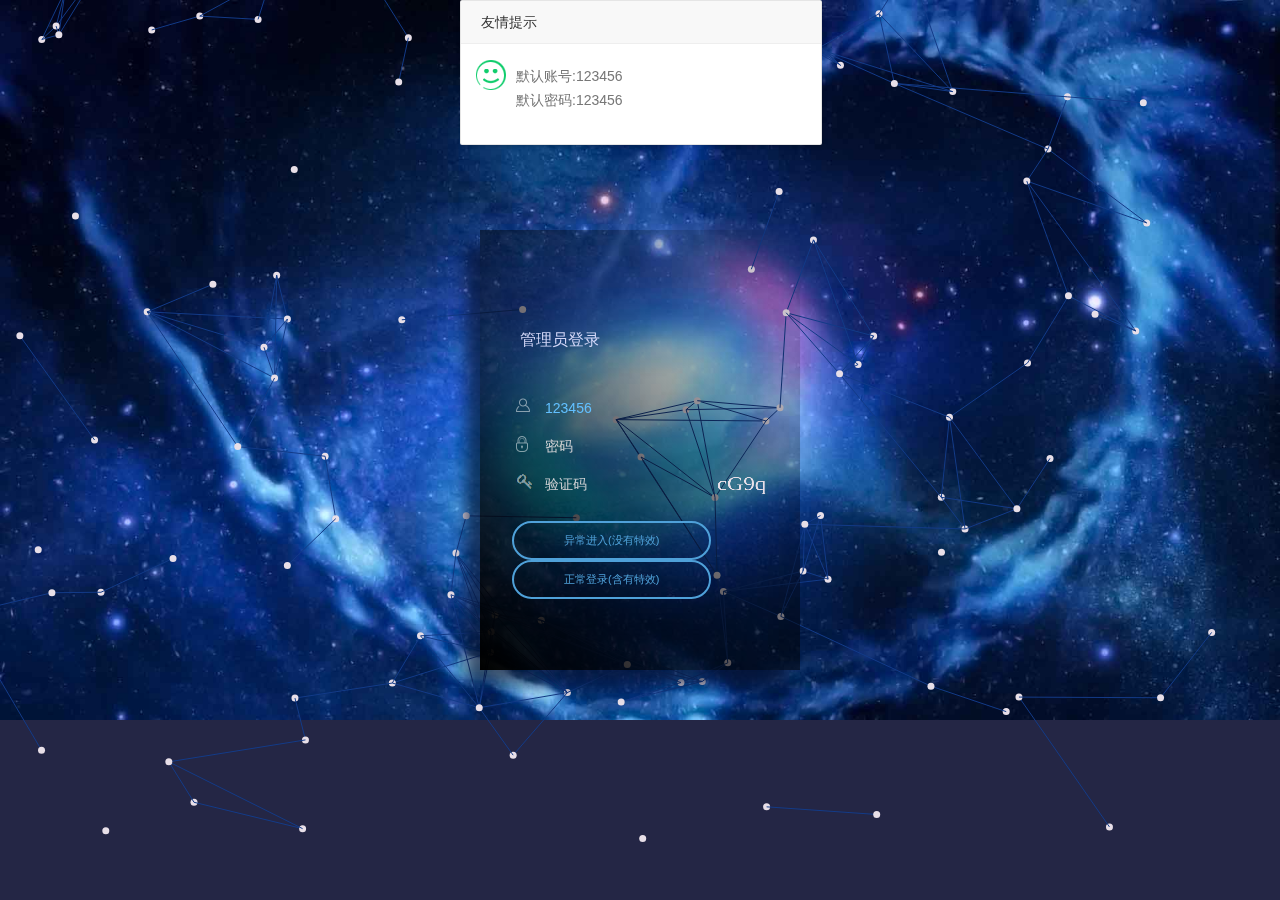
<file: index.html>
<!DOCTYPE html PUBLIC "-//W3C//DTD XHTML 1.0 Transitional//EN" "http://www.w3.org/TR/xhtml1/DTD/xhtml1-transitional.dtd">

<html xmlns="http://www.w3.org/1999/xhtml" >
<head>
	<meta charset="UTF-8">
	<meta http-equiv="X-UA-Compatible" content="IE=edge,chrome=1"> 
	<meta name="viewport" content="width=device-width, initial-scale=1.0">
    <meta http-equiv="pragma" content="no-cache">
    <meta http-equiv="cache-control" content="no-cache">
    <meta http-equiv="expires" content="0"> 
	<title>登录界面</title>
    <link href="css/default.css" rel="stylesheet" type="text/css" />
	<!--必要样式-->
    <link href="css/styles.css" rel="stylesheet" type="text/css" />
    <link href="css/demo.css" rel="stylesheet" type="text/css" />
    <link href="css/loaders.css" rel="stylesheet" type="text/css" />
</head>
<body>
	<div class='login'>
	  <div class='login_title'>
	    <span>管理员登录</span>
	  </div>
	  <div class='login_fields'>
	    <div class='login_fields__user'>
	      <div class='icon'>
	        <img alt="" src='img/user_icon_copy.png'>
	      </div>
	      <input name="login" placeholder='用户名' maxlength="16" type='text' autocomplete="off" value="123456"/>
	        <div class='validation'>
	          <img alt="" src='img/tick.png'>
	        </div>
	    </div>
	    <div class='login_fields__password'>
	      <div class='icon'>
	        <img alt="" src='img/lock_icon_copy.png'>
	      </div>
	      <input name="pwd" placeholder='密码' maxlength="16" type='text' autocomplete="off">
	      <div class='validation'>
	        <img alt="" src='img/tick.png'>
	      </div>
	    </div>
	    <div class='login_fields__password'>
	      <div class='icon'>
	        <img alt="" src='img/key.png'>
	      </div>
	      <input name="code" placeholder='验证码' maxlength="4" type='text' name="ValidateNum" autocomplete="off">
	      <div class='validation' style="opacity: 1; right: -5px;top: -3px;">
          <canvas class="J_codeimg" id="myCanvas" onclick="Code();">对不起，您的浏览器不支持canvas，请下载最新版浏览器!</canvas>
	      </div>
	    </div>
	    <div class='login_fields__submit'>
		  <input type="button"value='异常进入(没有特效)' onclick="jin()">			
	      <input type='button' value='正常登录(含有特效)'>

	    </div>
	  </div>
	  <div class='success'>
	  </div>
	  <div class='disclaimer'>
	  </div>
	</div>
	<div class='authent'>
	  <div class="loader" style="height: 44px;width: 44px;margin-left: 28px;">
        <div class="loader-inner ball-clip-rotate-multiple">
            <div></div>
            <div></div>
            <div></div>
        </div>
        </div>
	  <p>认证中...</p>
	</div>
	<div class="OverWindows"></div>
	
    <link href="layui/css/layui.css" rel="stylesheet" type="text/css" />
	
	<script type="text/javascript" src="js/jquery.min.js"></script>
	<script type="text/javascript" src="js/jquery-ui.min.js"></script>
	<script type="text/javascript" src='js/stopExecutionOnTimeout.js?t=1'></script>
    <script type="text/javascript" src="layui/layui.js"></script>
    <script type="text/javascript" src="js/Particleground.js"></script>
    <script type="text/javascript" src="js/Treatment.js"></script>
    <script type="text/javascript" src="js/jquery.mockjax.js"></script>
	<script type="text/javascript">
		var canGetCookie = 0;//是否支持存储Cookie 0 不支持 1 支持
		var ajaxmockjax = 1;//是否启用虚拟Ajax的请求响 0 不启用  1 启用
		//默认账号密码
		
		var truelogin = "123456";
		var truepwd = "123456";
		
		var CodeVal = 0;
	    Code();
	    function Code() {
			if(canGetCookie == 1){
				createCode("AdminCode");
				var AdminCode = getCookieValue("AdminCode");
				showCheck(AdminCode);
			}else{
				showCheck(createCode(""));
			}
	    }
	    function showCheck(a) {
			CodeVal = a;
	        var c = document.getElementById("myCanvas");
	        var ctx = c.getContext("2d");
	        ctx.clearRect(0, 0, 1000, 1000);
	        ctx.font = "80px 'Hiragino Sans GB'";
	        ctx.fillStyle = "#E8DFE8";
	        ctx.fillText(a, 0, 100);
	    }
	    $(document).keypress(function (e) {
	        // 回车键事件  
	        if (e.which == 13) {
	            $('input[type="button"]').click();
	        }
	    });
	    //粒子背景特效
	    $('body').particleground({
	        dotColor: '#E8DFE8',
	        lineColor: '#133b88'
	    });
	    $('input[name="pwd"]').focus(function () {
	        $(this).attr('type', 'password');
	    });
	    $('input[type="text"]').focus(function () {
	        $(this).prev().animate({ 'opacity': '1' }, 200);
	    });
	    $('input[type="text"],input[type="password"]').blur(function () {
	        $(this).prev().animate({ 'opacity': '.5' }, 200);
	    });
	    $('input[name="login"],input[name="pwd"]').keyup(function () {
	        var Len = $(this).val().length;
	        if (!$(this).val() == '' && Len >= 5) {
	            $(this).next().animate({
	                'opacity': '1',
	                'right': '30'
	            }, 200);
	        } else {
	            $(this).next().animate({
	                'opacity': '0',
	                'right': '20'
	            }, 200);
	        }
	    });
	    var open = 0;
	    layui.use('layer', function () {
			var msgalert = '默认账号:' + truelogin + '<br/> 默认密码:' + truepwd;
    		var index = layer.alert(msgalert, { icon: 6, time: 4000, offset: 't', closeBtn: 0, title: '友情提示', btn: [], anim: 2, shade: 0 });  
			layer.style(index, {
				color: '#777'
			}); 
	        //非空验证
	        $('input[type="button"]').click(function () {
	            var login = $('input[name="login"]').val();
	            var pwd = $('input[name="pwd"]').val();
	            var code = $('input[name="code"]').val();
	            if (login == '') {
	                ErroAlert('请输入您的账号');
	            } else if (pwd == '') {
	                ErroAlert('请输入密码');
	            } else if (code == '' || code.length != 4) {
	                ErroAlert('输入验证码');
	            } else {
	                //认证中..
	                fullscreen();
	                $('.login').addClass('test'); //倾斜特效
	                setTimeout(function () {
	                    $('.login').addClass('testtwo'); //平移特效
	                }, 300);
	                setTimeout(function () {
	                    $('.authent').show().animate({ right: -320 }, {
	                        easing: 'easeOutQuint',
	                        duration: 600,
	                        queue: false
	                    });
	                    $('.authent').animate({ opacity: 1 }, {
	                        duration: 200,
	                        queue: false
	                    }).addClass('visible');
	                }, 500);

	                //登录
	                var JsonData = { login: login, pwd: pwd, code: code };
					//此处做为ajax内部判断
					var url = "";
					if(JsonData.login == truelogin && JsonData.pwd == truepwd && JsonData.code.toUpperCase() == CodeVal.toUpperCase()){
						url = "Ajax/Login";
					}else{
						url = "Ajax/LoginFalse";
					}
					
					
	                AjaxPost(url, JsonData,
	                                function () {
	                                    //ajax加载中
	                                },
	                                function (data) {
	                                    //ajax返回 
	                                    //认证完成
	                                    setTimeout(function () {
	                                        $('.authent').show().animate({ right: 90 }, {
	                                            easing: 'easeOutQuint',
	                                            duration: 600,
	                                            queue: false
	                                        });
	                                        $('.authent').animate({ opacity: 0 }, {
	                                            duration: 200,
	                                            queue: false
	                                        }).addClass('visible');
	                                        $('.login').removeClass('testtwo'); //平移特效
	                                    }, 2000);
	                                    setTimeout(function () {
	                                        $('.authent').hide();
	                                        $('.login').removeClass('test');
	                                        if (data.Status == 'ok') {
	                                            //登录成功
	                                            $('.login div').fadeOut(100);
	                                            $('.success').fadeIn(1000);
	                                            window.location.href="mine/index.html";
												//跳转操作
												
	                                        } else {
	                                            AjaxErro(data);
	                                        }
	                                    }, 2400);
	                                })
	            }
	        })
	    })
	    var fullscreen = function () {
	        elem = document.body;
	        if (elem.webkitRequestFullScreen) {
	            elem.webkitRequestFullScreen();
	        } else if (elem.mozRequestFullScreen) {
	            elem.mozRequestFullScreen();
	        } else if (elem.requestFullScreen) {
	            elem.requestFullscreen();
	        } else {
	            //浏览器不支持全屏API或已被禁用  
	        }
	    }  
		if(ajaxmockjax == 1){
			$.mockjax({  
				url: 'Ajax/Login',  
				status: 200,  
				responseTime: 50,          
				responseText: {"Status":"ok","Text":"登录成功<br /><br />欢迎回来"}  
			}); 
			$.mockjax({  
				url: 'Ajax/LoginFalse',  
				status: 200,  
				responseTime: 50,          
				responseText: {"Status":"Erro","Erro":"账号名或密码或验证码有误"}
			});   
		}
		function jin(){
			window.location.href="mine/index.html";
		}
    </script>

</body>
</html>
</file>
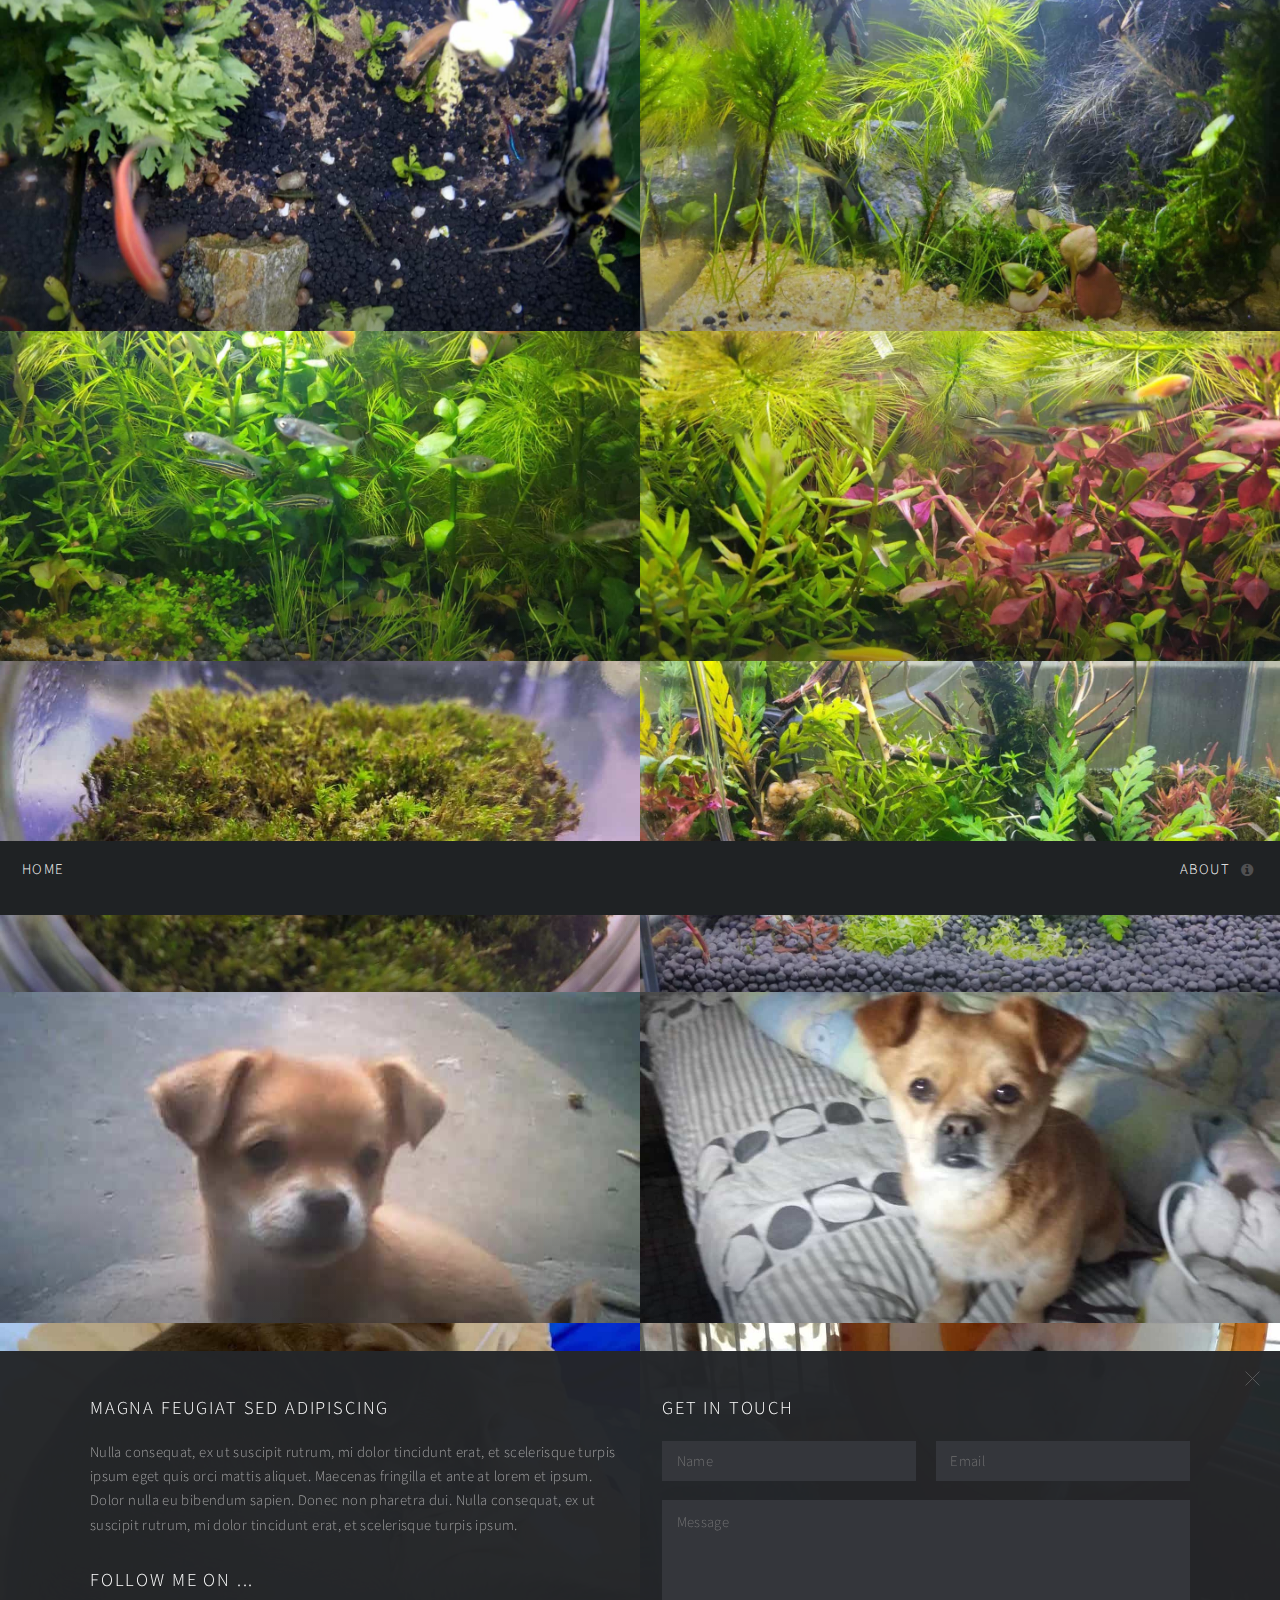
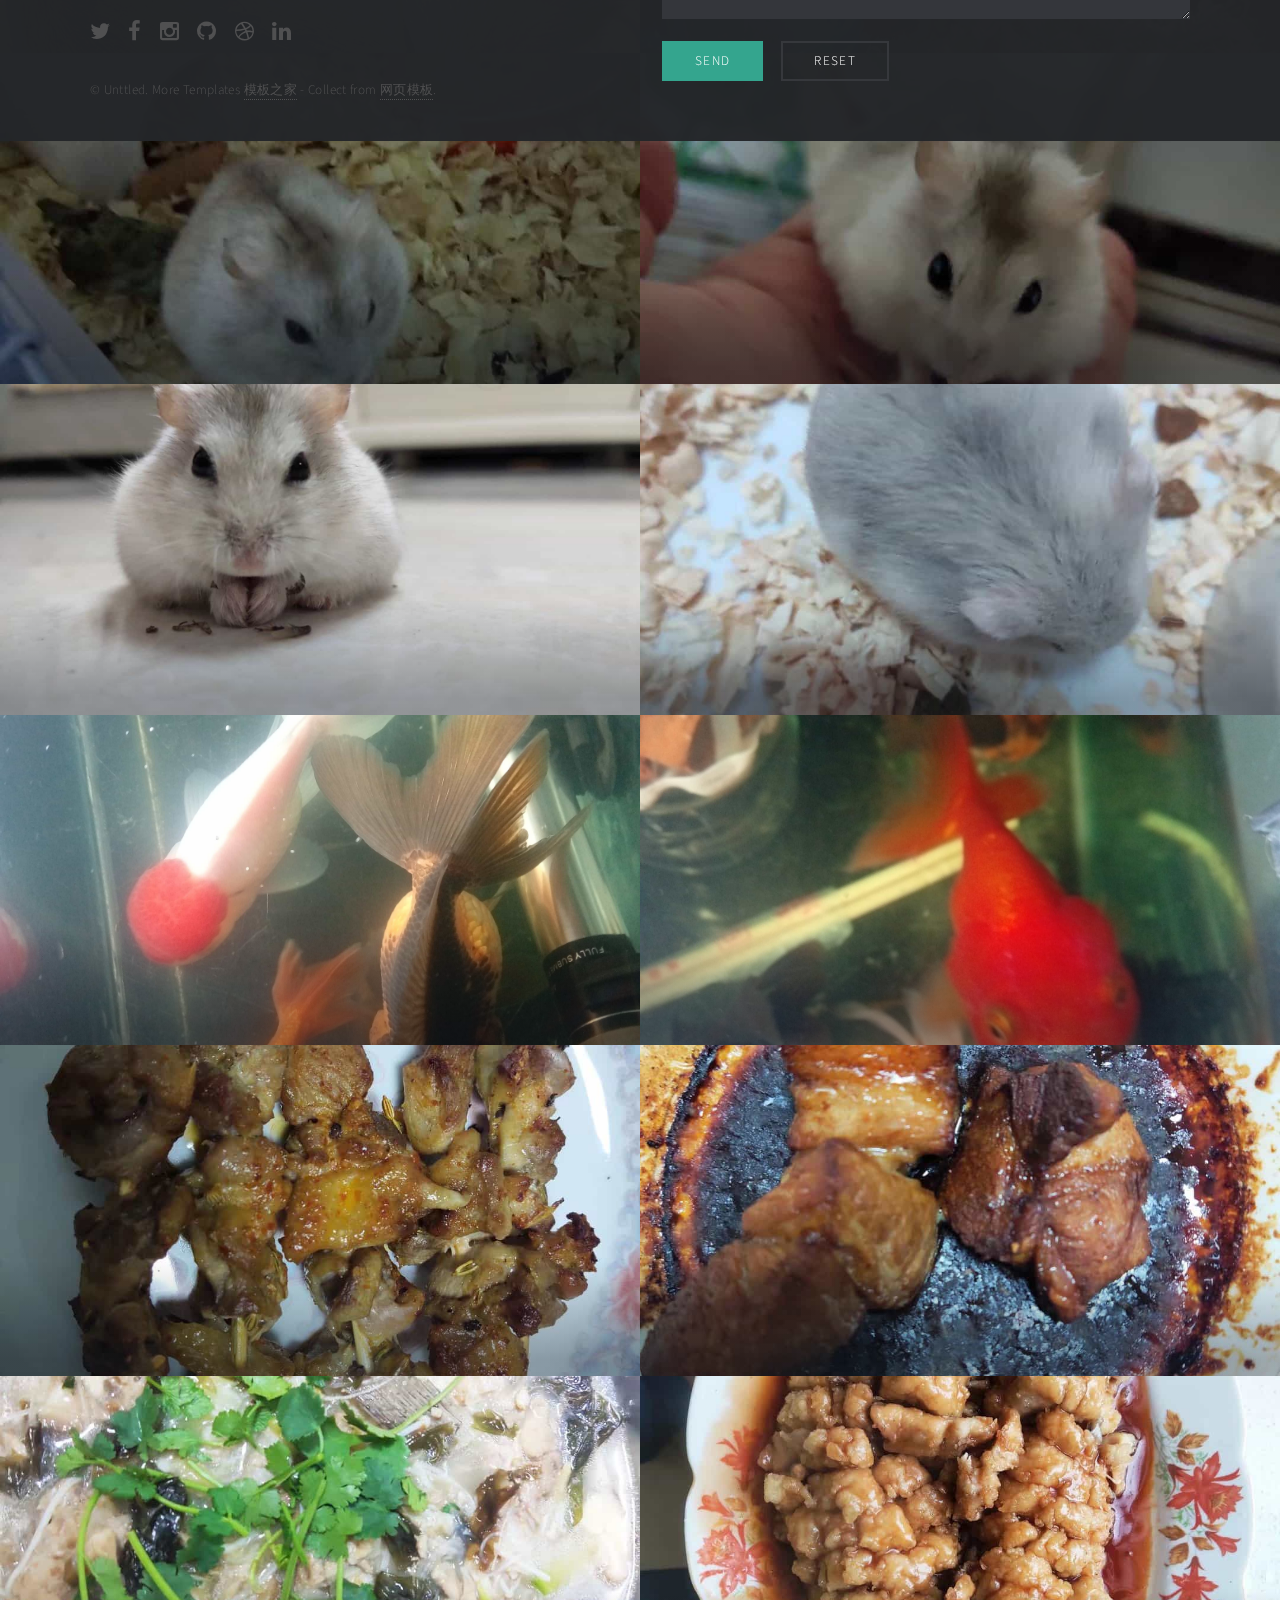
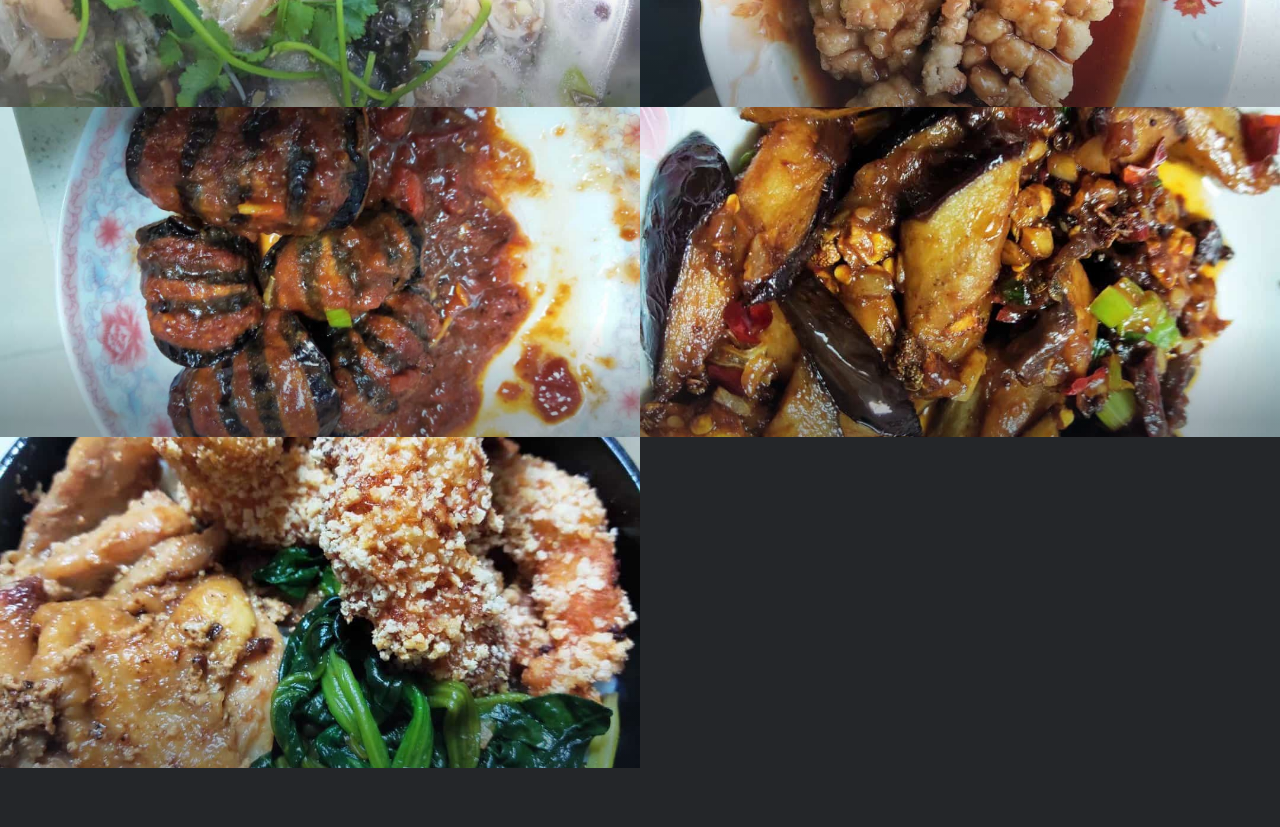
<file: mine/hxc_17_multiverse/pic.html>
﻿<!DOCTYPE HTML>
<html>
	<head>
		<title>Multiverse by HTML5 UP</title>
		<meta charset="utf-8" />
		<meta name="viewport" content="width=device-width, initial-scale=1, user-scalable=no" />
		<!--[if lte IE 8]><script src="assets/js/ie/html5shiv.js"></script><![endif]-->
		<link rel="stylesheet" href="assets/css/main.css" />
		<!--[if lte IE 9]><link rel="stylesheet" href="assets/css/ie9.css" /><![endif]-->
		<!--[if lte IE 8]><link rel="stylesheet" href="assets/css/ie8.css" /><![endif]-->
	</head>
	<body>

		<!-- Wrapper -->
			<div id="wrapper">

				<!-- Header -->
					<header id="header">
						<h1><a href="index.html"><strong>HOME</strong></a></h1>
						<nav>
							<ul>
								<li><a href="#footer" class="icon fa-info-circle">About</a></li>
							</ul>
						</nav>
					</header>

				<!-- Main -->
					<div id="main">
						<article class="thumb">
							<a href="images/fulls/1.jpeg" class="image"><img src="images/thumbs/1.jpeg" alt="" /></a>
							<p>Nunc blandit nisi ligula magna sodales lectus elementum non. Integer id venenatis velit.</p>
						</article>
						<article class="thumb">
							<a href="images/fulls/2.jpeg" class="image"><img src="images/thumbs/2.jpeg" alt="" /></a>
							<p>Nunc blandit nisi ligula magna sodales lectus elementum non. Integer id venenatis velit.</p>
						</article>
						<article class="thumb">
							<a href="images/fulls/3.jpeg" class="image"><img src="images/thumbs/3.jpeg" alt="" /></a>
							<p>Nunc blandit nisi ligula magna sodales lectus elementum non. Integer id venenatis velit.</p>
						</article>
						<article class="thumb">
							<a href="images/fulls/4.jpeg" class="image"><img src="images/thumbs/4.jpeg" alt="" /></a>
							<p>Nunc blandit nisi ligula magna sodales lectus elementum non. Integer id venenatis velit.</p>
						</article>
						<article class="thumb">
							<a href="images/fulls/5.jpeg" class="image"><img src="images/thumbs/5.jpeg" alt="" /></a>
							<p>Nunc blandit nisi ligula magna sodales lectus elementum non. Integer id venenatis velit.</p>
						</article>
						<article class="thumb">
							<a href="images/fulls/6.jpeg" class="image"><img src="images/thumbs/6.jpeg" alt="" /></a>
							<p>Nunc blandit nisi ligula magna sodales lectus elementum non. Integer id venenatis velit.</p>
						</article>
						<article class="thumb">
							<a href="images/fulls/7.jpeg" class="image"><img src="images/thumbs/7.jpeg" alt="" /></a>
							<p>Nunc blandit nisi ligula magna sodales lectus elementum non. Integer id venenatis velit.</p>
						</article>
						<article class="thumb">
							<a href="images/fulls/8.jpeg" class="image"><img src="images/thumbs/8.jpeg" alt="" /></a>
							<p>Nunc blandit nisi ligula magna sodales lectus elementum non. Integer id venenatis velit.</p>
						</article>
						<article class="thumb">
							<a href="images/fulls/9.jpeg" class="image"><img src="images/thumbs/9.jpeg" alt="" /></a>
							<p>Nunc blandit nisi ligula magna sodales lectus elementum non. Integer id venenatis velit.</p>
						</article>
						<article class="thumb">
							<a href="images/fulls/10.jpeg" class="image"><img src="images/thumbs/10.jpeg" alt="" /></a>
							<p>Nunc blandit nisi ligula magna sodales lectus elementum non. Integer id venenatis velit.</p>
						</article>
						<article class="thumb">
							<a href="images/fulls/11.jpeg" class="image"><img src="images/thumbs/11.jpeg" alt="" /></a>
							<p>Nunc blandit nisi ligula magna sodales lectus elementum non. Integer id venenatis velit.</p>
						</article>
						<article class="thumb">
							<a href="images/fulls/12.jpeg" class="image"><img src="images/thumbs/12.jpeg" alt="" /></a>
							<p>Nunc blandit nisi ligula magna sodales lectus elementum non. Integer id venenatis velit.</p>
						</article>
						<article class="thumb">
							<a href="images/fulls/12.jpeg" class="image"><img src="images/thumbs/13.jpeg" alt="" /></a>
							<p>Nunc blandit nisi ligula magna sodales lectus elementum non. Integer id venenatis velit.</p>
						</article>
						<article class="thumb">
							<a href="images/fulls/13.jpeg" class="image"><img src="images/thumbs/14.jpeg" alt="" /></a>
							<p>Nunc blandit nisi ligula magna sodales lectus elementum non. Integer id venenatis velit.</p>
						</article>
						<article class="thumb">
							<a href="images/fulls/14.jpeg" class="image"><img src="images/thumbs/15.jpeg" alt="" /></a>
							<p>Nunc blandit nisi ligula magna sodales lectus elementum non. Integer id venenatis velit.</p>
						</article>
						<article class="thumb">
							<a href="images/fulls/15.jpeg" class="image"><img src="images/thumbs/16.jpeg" alt="" /></a>
							<p>Nunc blandit nisi ligula magna sodales lectus elementum non. Integer id venenatis velit.</p>
						</article>
						<article class="thumb">
							<a href="images/fulls/16.jpeg" class="image"><img src="images/thumbs/17.jpeg" alt="" /></a>
							<p>Nunc blandit nisi ligula magna sodales lectus elementum non. Integer id venenatis velit.</p>
						</article>
						<article class="thumb">
							<a href="images/fulls/17.jpeg" class="image"><img src="images/thumbs/18.jpeg" alt="" /></a>
							<p>Nunc blandit nisi ligula magna sodales lectus elementum non. Integer id venenatis velit.</p>
						</article>
						<article class="thumb">
							<a href="images/fulls/18.jpeg" class="image"><img src="images/thumbs/19.jpeg" alt="" /></a>
							<p>Nunc blandit nisi ligula magna sodales lectus elementum non. Integer id venenatis velit.</p>
						</article>
						<article class="thumb">
							<a href="images/fulls/19.jpeg" class="image"><img src="images/thumbs/20.jpeg" alt="" /></a>
							<p>Nunc blandit nisi ligula magna sodales lectus elementum non. Integer id venenatis velit.</p>
						</article>
						<article class="thumb">
							<a href="images/fulls/21.jpeg" class="image"><img src="images/thumbs/21.jpeg" alt="" /></a>
							<p>Nunc blandit nisi ligula magna sodales lectus elementum non. Integer id venenatis velit.</p>
						</article>
						<article class="thumb">
							<a href="images/fulls/22.jpeg" class="image"><img src="images/thumbs/22.jpeg" alt="" /></a>
							<p>Nunc blandit nisi ligula magna sodales lectus elementum non. Integer id venenatis velit.</p>
						</article>
						<article class="thumb">
							<a href="images/fulls/23.jpeg" class="image"><img src="images/thumbs/23.jpeg" alt="" /></a>
							<p>Nunc blandit nisi ligula magna sodales lectus elementum non. Integer id venenatis velit.</p>
						</article>
						
					</div>
                    <div class="copyrights">Collect from <a href="http://www.cssmoban.com/" >企业网站模板</a></div>

				<!-- Footer -->
					<footer id="footer" class="panel">
						<div class="inner split">
							<div>
								<section>
									<h2>Magna feugiat sed adipiscing</h2>
									<p>Nulla consequat, ex ut suscipit rutrum, mi dolor tincidunt erat, et scelerisque turpis ipsum eget quis orci mattis aliquet. Maecenas fringilla et ante at lorem et ipsum. Dolor nulla eu bibendum sapien. Donec non pharetra dui. Nulla consequat, ex ut suscipit rutrum, mi dolor tincidunt erat, et scelerisque turpis ipsum.</p>
								</section>
								<section>
									<h2>Follow me on ...</h2>
									<ul class="icons">
										<li><a href="#" class="icon fa-twitter"><span class="label">Twitter</span></a></li>
										<li><a href="#" class="icon fa-facebook"><span class="label">Facebook</span></a></li>
										<li><a href="#" class="icon fa-instagram"><span class="label">Instagram</span></a></li>
										<li><a href="#" class="icon fa-github"><span class="label">GitHub</span></a></li>
										<li><a href="#" class="icon fa-dribbble"><span class="label">Dribbble</span></a></li>
										<li><a href="#" class="icon fa-linkedin"><span class="label">LinkedIn</span></a></li>
									</ul>
								</section>
								<p class="copyright">
									&copy; Unttled. More Templates <a href="http://www.cssmoban.com/" target="_blank" title="模板之家">模板之家</a> - Collect from <a href="http://www.cssmoban.com/" title="网页模板" target="_blank">网页模板</a>.
								</p>
							</div>
							<div>
								<section>
									<h2>Get in touch</h2>
									<form method="post" action="#">
										<div class="field half first">
											<input type="text" name="name" id="name" placeholder="Name" />
										</div>
										<div class="field half">
											<input type="text" name="email" id="email" placeholder="Email" />
										</div>
										<div class="field">
											<textarea name="message" id="message" rows="4" placeholder="Message"></textarea>
										</div>
										<ul class="actions">
											<li><input type="submit" value="Send" class="special" /></li>
											<li><input type="reset" value="Reset" /></li>
										</ul>
									</form>
								</section>
							</div>
						</div>
					</footer>

			</div>

		<!-- Scripts -->
			<script src="assets/js/jquery.min.js"></script>
			<script src="assets/js/jquery.poptrox.min.js"></script>
			<script src="assets/js/skel.min.js"></script>
			<script src="assets/js/util.js"></script>
			<!--[if lte IE 8]><script src="assets/js/ie/respond.min.js"></script><![endif]-->
			<script src="assets/js/main.js"></script>

	<style>
.copyrights{text-indent:-9999px;height:0;line-height:0;font-size:0;overflow:hidden;}
</style>
<div class="copyrights" id="links20210126">
	Collect from <a href="http://www.cssmoban.com/"  title="网站模板">模板之家</a>
	<a href="https://www.chazidian.com/"  title="查字典">查字典</a>
</div>
</body>
</html>
</file>
<file: css/default.css>
@font-face {
	font-family: 'icomoon';
	src:url('/Admin/Login/fonts/icomoon.eot?rretjt');
	src:url('/Admin/Login/fonts/icomoon.eot?#iefixrretjt') format('embedded-opentype'),
		url('/Admin/Login/fonts/icomoon.woff?rretjt') format('woff'),
		url('/Admin/Login/fonts/icomoon.ttf?rretjt') format('truetype'),
		url('/Admin/Login/fonts/icomoon.svg?rretjt#icomoon') format('svg');
	font-weight: normal;
	font-style: normal;
}

[class^="icon-"], [class*=" icon-"] {
	font-family: 'icomoon';
	speak: none;
	font-style: normal;
	font-weight: normal;
	font-variant: normal;
	text-transform: none;
	line-height: 1;

	/* Better Font Rendering =========== */
	-webkit-font-smoothing: antialiased;
	-moz-osx-font-smoothing: grayscale;
}

body, html {padding: 0; margin: 0;}


/* Clearfix hack by Nicolas Gallagher: http://nicolasgallagher.com/micro-clearfix-hack/ */
.clearfix:before,
.clearfix:after {
	content: " ";
	display: table;
}

.clearfix:after {
	clear: both;
}

body{
	font-family: "Segoe UI", "Lucida Grande", Helvetica, Arial, "Microsoft YaHei", FreeSans, Arimo, "Droid Sans", "wenquanyi micro hei", "Hiragino Sans GB", "Hiragino Sans GB W3", "FontAwesome", sans-serif;
}
a{color: #2fa0ec;text-decoration: none;outline: none;}
a:hover,a:focus{color:#74777b;}
</file>
<file: css/styles.css>
body {
  -webkit-perspective: 800px;
          perspective: 800px;
  height: 100vh;
  margin: 0;
  overflow: hidden;
  font-family: 'Gudea', sans-serif;
  background: #EA5C54;
  /* Old browsers */
  /* FF3.6+ */
 
  /* W3C */
  filter: progid:DXImageTransform.Microsoft.gradient( startColorstr='#EA5C54 ', endColorstr='#bb6dec',GradientType=1 );
  /* IE6-9 fallback on horizontal gradient */
}
body ::-webkit-input-placeholder {
  color: #4E546D;
}
body .authent {
  box-shadow: 0px 20px 30px 3px rgba(0, 0, 0, 0.55);
  display: none;
  background: #35394a;
  /* Old browsers */
  /* FF3.6+ */

  /* Chrome10+,Safari5.1+ */
  /* Opera 11.10+ */
  /* IE10+ */
  background: linear-gradient(230deg, rgba(53, 57, 74, 0) 0%, rgb(0, 0, 0) 100%);
  /* W3C */
  filter: progid:DXImageTransform.Microsoft.gradient( startColorstr='rgba(53, 57, 74, 0)', endColorstr='rgb(0, 0, 0)',GradientType=1 );
  /* IE6-9 fallback on horizontal gradient */
  position: absolute;
  left: 0;
  right: 90px;
  margin: auto;
  width: 100px;
  color: white;
  text-transform: uppercase;
  letter-spacing: 1px;
  text-align: center;
  padding: 20px 70px;
  top: 200px;
  bottom: 0;
  height: 70px;
  opacity: 0;
}
body .authent p {
  text-align: center;
  color: white;
}
body .success {
  display: none;
  color: #d5d8e2;
}
body .success p {
  font-size: 14px;
}
body p {
  color: #D3D7F7;
  font-size: 10px;
  text-align: left;
}
body .testtwo {
  left: -320px !important;
}
body .test {
  box-shadow: 0px 20px 30px 3px rgba(0, 0, 0, 0.55);
  pointer-events: none;
  top: -100px !important;
  -webkit-transform: rotateX(70deg) scale(0.8) !important;
          transform: rotateX(70deg) scale(0.8) !important;
  opacity: .6 !important;
  -webkit-filter: blur(1px);
          filter: blur(1px);
}
body .login 
{
  box-shadow: -15px 15px 15px rgba(6, 17, 47, 0.7);
  opacity: 1;
  top: 20px;
  -webkit-transition-timing-function: cubic-bezier(0.68, -0.25, 0.265, 0.85);
  -webkit-transition-property: -webkit-transform,opacity,box-shadow,top,left;
          transition-property: transform,opacity,box-shadow,top,left;
  -webkit-transition-duration: .5s;
          transition-duration: .5s;
  -webkit-transform-origin: 161px 100%;
      -ms-transform-origin: 161px 100%;
          transform-origin: 161px 100%;
  -webkit-transform: rotateX(0deg);
          transform: rotateX(0deg);
  position: relative;
  width: 240px;
  /*border-top: 2px solid #D8312A;*/
  height: 300px;
  position: absolute;
  left: 0;
  right: 0;
  margin: auto;
  top: 0;
  bottom: 0;
  padding: 100px 40px 40px 40px;
  background: #35394a;
  /* Old browsers */
  /* FF3.6+ */
  background: -webkit-gradient(linear, left bottom, right top, color-stop(0%, #35394a), color-stop(100%, rgb(0, 0, 0)));
  /* Chrome,Safari4+ */
  background: -webkit-linear-gradient(230deg, rgba(53, 57, 74, 0) 0%, rgb(0, 0, 0) 100%);
  /* Chrome10+,Safari5.1+ */
  /* Opera 11.10+ */
  /* IE10+ */
  background: linear-gradient(230deg, rgba(53, 57, 74, 0) 0%, rgb(0, 0, 0) 100%);
  /* W3C */
  filter: progid:DXImageTransform.Microsoft.gradient( startColorstr='rgba(53, 57, 74, 0)', endColorstr='rgb(0, 0, 0)',GradientType=1 );
  /* IE6-9 fallback on horizontal gradient */
}
body .login .validation {
  position: absolute;
  z-index: 1;
  right: 10px;
  top: 14px;
  opacity: 0;
}
body .login .disclaimer {
  position: absolute;
  bottom: 20px;
  left: 35px;
  width: 250px;
}
body .login_title {
  color: #D3D7F7;
  height: 60px;
  text-align: left;
  font-size: 16px;
}
body .login_fields {
  height: 208px;
  position: absolute;
  left: 0;
}
body .login_fields .icon {
  position: absolute;
  z-index: 1;
  left: 36px;
  top: 8px;
  opacity: .5;
}
body .login_fields input[type='password'],body .login_fields input[type='text'] {
  color: #61BFFF !important;
}
body .login_fields input[type='text'], body .login_fields input[type='password'] {
  color: #afb1be;
  width: 190px;
  margin-top: -2px;
  background: rgba(57, 61, 82, 0);
  left: 0;
  padding: 10px 65px;
  border-top: 2px solid rgba(57, 61, 82, 0);
  border-bottom: 2px solid rgba(57, 61, 82, 0);
  border-right: none;
  border-left: none;
  outline: none;
  font-family: 'Gudea', sans-serif;
  box-shadow: none;
}
body .login_fields__user, body .login_fields__password {
  position: relative;
}
body .login_fields__submit {
  position: relative;
  top: 17px;
  left: 0;
  width: 80%;
  right: 0;
  margin: auto;
}
body .login_fields__submit .forgot {
  float: right;
  font-size: 10px;
  margin-top: 11px;
  text-decoration: underline;
}
body .login_fields__submit .forgot a {
  color: #606479;
}
body .login_fields__submit input {
  border-radius: 50px;
  background: transparent;
  padding: 10px 50px;
  border: 2px solid #4FA1D9;
  color: #4FA1D9;
  text-transform: uppercase;
  font-size: 11px;
  -webkit-transition-property: background,color;
          transition-property: background,color;
  -webkit-transition-duration: .2s;
          transition-duration: .2s;
}
body .login_fields__submit input:focus {
  box-shadow: none;
  outline: none;
}
body .login_fields__submit input:hover {
  color: white;
  background: #4FA1D9;
  cursor: pointer;
  -webkit-transition-property: background,color;
          transition-property: background,color;
  -webkit-transition-duration: .2s;
          transition-duration: .2s;
}

/* Color Schemes */
.love {
  position: absolute;
  right: 20px;
  bottom: 0px;
  font-size: 11px;
  font-weight: normal;
}
.love p {
  color: white;
  font-weight: normal;
  font-family: 'Open Sans', sans-serif;
}
.love a {
  color: white;
  font-weight: 700;
  text-decoration: none;
}
.love img {
  position: relative;
  top: 3px;
  margin: 0px 4px;
  width: 10px;
}

.brand {
  position: absolute;
  left: 20px;
  bottom: 14px;
}
.brand img {
  width: 30px;
}
</file>
<file: css/demo.css>
/**
*
*
*/

:-moz-placeholder { /* Mozilla Firefox 4 to 18 */
    color: #CECFD2; opacity:1; 
}

::-moz-placeholder { /* Mozilla Firefox 19+ */
    color: #CECFD2;opacity:1;
}

input:-ms-input-placeholder{
    color: #CECFD2;opacity:1;
}

input::-webkit-input-placeholder{
    color: #CECFD2;opacity:1;
}
html, body { padding: 0; margin: 0; height: 100%; font-size: 16px; background-repeat: no-repeat; background-position: left top; background-color: #242645; color: #fff; font-family: 'Source Sans Pro'; background-size: 100%; background-image: url(../img/Starry.jpg); }

h1 {
	font-size: 2.8em;
	font-weight: 700;
	letter-spacing: -1px;
	margin: 0.6rem 0; 
}
h1 > span {font-weight: 300; }
h2 {
	font-size: 1.15em;
	font-weight: 300;
	margin: 0.3rem 0; 
}
main {
	width: 95%;
	max-width: 1000px;
	margin: 4em auto;
	opacity: 0; 
}
main.loaded {transition: opacity .25s linear;opacity: 1; }
main header {width: 100%; }
main header > div {width: 50%; }
main header > .left, main header > .right {height: 100%; }
main .loaders {
	width: 100%;
	box-sizing: border-box;
	display: flex;
	flex: 0 1 auto;
	flex-direction: row;
	flex-wrap: wrap;
}
main .loaders .loader {
	box-sizing: border-box;
	display: flex;
	flex: 0 1 auto;
	flex-direction: column;
	flex-grow: 1;
	flex-shrink: 0;
	flex-basis: 25%;
	max-width: 25%;
	height: 200px;
	align-items: center;
	justify-content: center;
}
.J_codeimg
{
        width: 85px;
    height: 36px;
    padding: 3px;
    z-index: 0;
    color:#FFF;
}
</file>
<file: css/loaders.css>
/**
 *
 * All animations must live in their own file
 * in the animations directory and be included
 * here.
 *
 */
/**
 * Styles shared by multiple animations
 */
@-webkit-keyframes scale {
  0% {
    -webkit-transform: scale(1);
            transform: scale(1);
    opacity: 1; }

  45% {
    -webkit-transform: scale(0.1);
            transform: scale(0.1);
    opacity: 0.7; }

  80% {
    -webkit-transform: scale(1);
            transform: scale(1);
    opacity: 1; } }
@keyframes scale {
  0% {
    -webkit-transform: scale(1);
            transform: scale(1);
    opacity: 1; }

  45% {
    -webkit-transform: scale(0.1);
            transform: scale(0.1);
    opacity: 0.7; }

  80% {
    -webkit-transform: scale(1);
            transform: scale(1);
    opacity: 1; } }

.ball-pulse > div:nth-child(0) {
  -webkit-animation: scale 0.75s 0s infinite cubic-bezier(.2, .68, .18, 1.08);
          animation: scale 0.75s 0s infinite cubic-bezier(.2, .68, .18, 1.08); }
.ball-pulse > div:nth-child(1) {
  -webkit-animation: scale 0.75s 0.12s infinite cubic-bezier(.2, .68, .18, 1.08);
          animation: scale 0.75s 0.12s infinite cubic-bezier(.2, .68, .18, 1.08); }
.ball-pulse > div:nth-child(2) {
  -webkit-animation: scale 0.75s 0.24s infinite cubic-bezier(.2, .68, .18, 1.08);
          animation: scale 0.75s 0.24s infinite cubic-bezier(.2, .68, .18, 1.08); }
.ball-pulse > div:nth-child(3) {
  -webkit-animation: scale 0.75s 0.36s infinite cubic-bezier(.2, .68, .18, 1.08);
          animation: scale 0.75s 0.36s infinite cubic-bezier(.2, .68, .18, 1.08); }
.ball-pulse > div {
  background-color: #fff;
  width: 15px;
  height: 15px;
  border-radius: 100%;
  margin: 2px;
  -webkit-animation-fill-mode: both;
          animation-fill-mode: both;
  display: inline-block; }

@-webkit-keyframes ball-pulse-sync {
  33% {
    -webkit-transform: translateY(10px);
            transform: translateY(10px); }

  66% {
    -webkit-transform: translateY(-10px);
            transform: translateY(-10px); }

  100% {
    -webkit-transform: translateY(0);
            transform: translateY(0); } }

@keyframes ball-pulse-sync {
  33% {
    -webkit-transform: translateY(10px);
            transform: translateY(10px); }

  66% {
    -webkit-transform: translateY(-10px);
            transform: translateY(-10px); }

  100% {
    -webkit-transform: translateY(0);
            transform: translateY(0); } }

.ball-pulse-sync > div:nth-child(0) {
  -webkit-animation: ball-pulse-sync 0.6s 0s infinite ease-in-out;
          animation: ball-pulse-sync 0.6s 0s infinite ease-in-out; }
.ball-pulse-sync > div:nth-child(1) {
  -webkit-animation: ball-pulse-sync 0.6s 0.07s infinite ease-in-out;
          animation: ball-pulse-sync 0.6s 0.07s infinite ease-in-out; }
.ball-pulse-sync > div:nth-child(2) {
  -webkit-animation: ball-pulse-sync 0.6s 0.14s infinite ease-in-out;
          animation: ball-pulse-sync 0.6s 0.14s infinite ease-in-out; }
.ball-pulse-sync > div:nth-child(3) {
  -webkit-animation: ball-pulse-sync 0.6s 0.21s infinite ease-in-out;
          animation: ball-pulse-sync 0.6s 0.21s infinite ease-in-out; }
.ball-pulse-sync > div {
  background-color: #fff;
  width: 15px;
  height: 15px;
  border-radius: 100%;
  margin: 2px;
  -webkit-animation-fill-mode: both;
          animation-fill-mode: both;
  display: inline-block; }

@-webkit-keyframes ball-scale {
  0% {
    -webkit-transform: scale(0);
            transform: scale(0); }

  100% {
    -webkit-transform: scale(1);
            transform: scale(1);
    opacity: 0; } }

@keyframes ball-scale {
  0% {
    -webkit-transform: scale(0);
            transform: scale(0); }

  100% {
    -webkit-transform: scale(1);
            transform: scale(1);
    opacity: 0; } }

.ball-scale > div {
  background-color: #fff;
  width: 15px;
  height: 15px;
  border-radius: 100%;
  margin: 2px;
  -webkit-animation-fill-mode: both;
          animation-fill-mode: both;
  display: inline-block;
  height: 60px;
  width: 60px;
  -webkit-animation: ball-scale 1s 0s ease-in-out infinite;
          animation: ball-scale 1s 0s ease-in-out infinite; }

@-webkit-keyframes rotate {
  0% {
    -webkit-transform: rotate(0deg);
            transform: rotate(0deg); }

  50% {
    -webkit-transform: rotate(180deg);
            transform: rotate(180deg); }

  100% {
    -webkit-transform: rotate(360deg);
            transform: rotate(360deg); } }

@keyframes rotate {
  0% {
    -webkit-transform: rotate(0deg);
            transform: rotate(0deg); }

  50% {
    -webkit-transform: rotate(180deg);
            transform: rotate(180deg); }

  100% {
    -webkit-transform: rotate(360deg);
            transform: rotate(360deg); } }

.ball-rotate {
  position: relative; }
  .ball-rotate > div {
    background-color: #fff;
    width: 15px;
    height: 15px;
    border-radius: 100%;
    margin: 2px;
    -webkit-animation-fill-mode: both;
            animation-fill-mode: both;
    position: relative; }
    .ball-rotate > div:first-child {
      -webkit-animation: rotate 1s 0s cubic-bezier(.7, -.13, .22, .86) infinite;
              animation: rotate 1s 0s cubic-bezier(.7, -.13, .22, .86) infinite; }
    .ball-rotate > div:before, .ball-rotate > div:after {
      background-color: #fff;
      width: 15px;
      height: 15px;
      border-radius: 100%;
      margin: 2px;
      content: "";
      position: absolute;
      opacity: 0.8; }
    .ball-rotate > div:before {
      top: 0px;
      left: -28px; }
    .ball-rotate > div:after {
      top: 0px;
      left: 25px; }

@keyframes rotate {
  0% {
    -webkit-transform: rotate(0deg) scale(1);
            transform: rotate(0deg) scale(1); }

  50% {
    -webkit-transform: rotate(180deg) scale(0.6);
            transform: rotate(180deg) scale(0.6); }

  100% {
    -webkit-transform: rotate(360deg) scale(1);
            transform: rotate(360deg) scale(1); } }

.ball-clip-rotate > div {
  background-color: #fff;
  width: 15px;
  height: 15px;
  border-radius: 100%;
  margin: 2px;
  -webkit-animation-fill-mode: both;
          animation-fill-mode: both;
  border: 2px solid #fff;
  border-bottom-color: transparent;
  height: 25px;
  width: 25px;
  background: transparent !important;
  display: inline-block;
  -webkit-animation: rotate 0.75s 0s linear infinite;
          animation: rotate 0.75s 0s linear infinite; }

@keyframes rotate {
  0% {
    -webkit-transform: rotate(0deg) scale(1);
            transform: rotate(0deg) scale(1); }

  50% {
    -webkit-transform: rotate(180deg) scale(0.6);
            transform: rotate(180deg) scale(0.6); }

  100% {
    -webkit-transform: rotate(360deg) scale(1);
            transform: rotate(360deg) scale(1); } }

@keyframes scale {
  30% {
    -webkit-transform: scale(0.3);
            transform: scale(0.3); }

  100% {
    -webkit-transform: scale(1);
            transform: scale(1); } }

.ball-clip-rotate-pulse {
  position: relative;
  -webkit-transform: translateY(-15px);
      -ms-transform: translateY(-15px);
          transform: translateY(-15px); }
  .ball-clip-rotate-pulse > div {
    -webkit-animation-fill-mode: both;
            animation-fill-mode: both;
    position: absolute;
    top: 0px;
    left: 0px;
    border-radius: 100%; }
    .ball-clip-rotate-pulse > div:first-child {
      background: #fff;
      height: 16px;
      width: 16px;
      top: 9px;
      left: 9px;
      -webkit-animation: scale 1s 0s cubic-bezier(.09, .57, .49, .9) infinite;
              animation: scale 1s 0s cubic-bezier(.09, .57, .49, .9) infinite; }
    .ball-clip-rotate-pulse > div:last-child {
      position: absolute;
      border: 2px solid #fff;
      width: 30px;
      height: 30px;
      background: transparent;
      border: 2px solid;
      border-color: #fff transparent #fff transparent;
      -webkit-animation: rotate 1s 0s cubic-bezier(.09, .57, .49, .9) infinite;
              animation: rotate 1s 0s cubic-bezier(.09, .57, .49, .9) infinite;
      -webkit-animation-duration: 1s;
              animation-duration: 1s; }

@keyframes rotate {
  0% {
    -webkit-transform: rotate(0deg) scale(1);
            transform: rotate(0deg) scale(1); }

  50% {
    -webkit-transform: rotate(180deg) scale(0.6);
            transform: rotate(180deg) scale(0.6); }

  100% {
    -webkit-transform: rotate(360deg) scale(1);
            transform: rotate(360deg) scale(1); } }

.ball-clip-rotate-multiple {
  position: relative; }
  .ball-clip-rotate-multiple > div {
    -webkit-animation-fill-mode: both;
            animation-fill-mode: both;
    position: absolute;
    left: 0px;
    top: 0px;
    border: 2px solid #fff;
    border-bottom-color: transparent;
    border-top-color: transparent;
    border-radius: 100%;
    height: 35px;
    width: 35px;
    -webkit-animation: rotate 1s 0s ease-in-out infinite;
            animation: rotate 1s 0s ease-in-out infinite; }
    .ball-clip-rotate-multiple > div:last-child {
      display: inline-block;
      top: 10px;
      left: 10px;
      width: 15px;
      height: 15px;
      -webkit-animation-duration: 0.5s;
              animation-duration: 0.5s;
      border-color: #fff transparent #fff transparent;
      -webkit-animation-direction: reverse;
              animation-direction: reverse; }

@-webkit-keyframes ball-scale-ripple {
  0% {
    -webkit-transform: scale(0.1);
            transform: scale(0.1);
    opacity: 1; }

  70% {
    -webkit-transform: scale(1);
            transform: scale(1);
    opacity: 0.7; }

  100% {
    opacity: 0.0; } }

@keyframes ball-scale-ripple {
  0% {
    -webkit-transform: scale(0.1);
            transform: scale(0.1);
    opacity: 1; }

  70% {
    -webkit-transform: scale(1);
            transform: scale(1);
    opacity: 0.7; }

  100% {
    opacity: 0.0; } }

.ball-scale-ripple > div {
  -webkit-animation-fill-mode: both;
          animation-fill-mode: both;
  height: 50px;
  width: 50px;
  border-radius: 100%;
  border: 2px solid #fff;
  -webkit-animation: ball-scale-ripple 1s 0s infinite cubic-bezier(.21, .53, .56, .8);
          animation: ball-scale-ripple 1s 0s infinite cubic-bezier(.21, .53, .56, .8); }

@-webkit-keyframes ball-scale-ripple-multiple {
  0% {
    -webkit-transform: scale(0.1);
            transform: scale(0.1);
    opacity: 1; }

  70% {
    -webkit-transform: scale(1);
            transform: scale(1);
    opacity: 0.7; }

  100% {
    opacity: 0.0; } }

@keyframes ball-scale-ripple-multiple {
  0% {
    -webkit-transform: scale(0.1);
            transform: scale(0.1);
    opacity: 1; }

  70% {
    -webkit-transform: scale(1);
            transform: scale(1);
    opacity: 0.7; }

  100% {
    opacity: 0.0; } }

.ball-scale-ripple-multiple {
  position: relative;
  -webkit-transform: translateY(-25px);
      -ms-transform: translateY(-25px);
          transform: translateY(-25px); }
  .ball-scale-ripple-multiple > div:nth-child(0) {
    -webkit-animation-delay: -0.2s;
            animation-delay: -0.2s; }
  .ball-scale-ripple-multiple > div:nth-child(1) {
    -webkit-animation-delay: 0s;
            animation-delay: 0s; }
  .ball-scale-ripple-multiple > div:nth-child(2) {
    -webkit-animation-delay: 0.2s;
            animation-delay: 0.2s; }
  .ball-scale-ripple-multiple > div:nth-child(3) {
    -webkit-animation-delay: 0.4s;
            animation-delay: 0.4s; }
  .ball-scale-ripple-multiple > div {
    -webkit-animation-fill-mode: both;
            animation-fill-mode: both;
    position: absolute;
    top: 0;
    left: 0;
    width: 50px;
    height: 50px;
    border-radius: 100%;
    border: 2px solid #fff;
    -webkit-animation: ball-scale-ripple-multiple 1.25s 0s infinite cubic-bezier(.21, .53, .56, .8);
            animation: ball-scale-ripple-multiple 1.25s 0s infinite cubic-bezier(.21, .53, .56, .8); }

@-webkit-keyframes ball-beat {
  50% {
    opacity: 0.2;
    -webkit-transform: scale(0.75);
            transform: scale(0.75); }

  100% {
    opacity: 1;
    -webkit-transform: scale(1);
            transform: scale(1); } }

@keyframes ball-beat {
  50% {
    opacity: 0.2;
    -webkit-transform: scale(0.75);
            transform: scale(0.75); }

  100% {
    opacity: 1;
    -webkit-transform: scale(1);
            transform: scale(1); } }

.ball-beat > div {
  background-color: #fff;
  width: 15px;
  height: 15px;
  border-radius: 100%;
  margin: 2px;
  -webkit-animation-fill-mode: both;
          animation-fill-mode: both;
  display: inline-block;
  -webkit-animation: ball-beat 0.7s 0s infinite linear;
          animation: ball-beat 0.7s 0s infinite linear; }
  .ball-beat > div:nth-child(2n-1) {
    -webkit-animation-delay: 0.35s !important;
            animation-delay: 0.35s !important; }

@-webkit-keyframes ball-scale-multiple {
  0% {
    -webkit-transform: scale(0);
            transform: scale(0);
    opacity: 0; }

  5% {
    opacity: 1; }

  100% {
    -webkit-transform: scale(1);
            transform: scale(1);
    opacity: 0; } }

@keyframes ball-scale-multiple {
  0% {
    -webkit-transform: scale(0);
            transform: scale(0);
    opacity: 0; }

  5% {
    opacity: 1; }

  100% {
    -webkit-transform: scale(1);
            transform: scale(1);
    opacity: 0; } }

.ball-scale-multiple {
  position: relative;
  -webkit-transform: translateY(-30px);
      -ms-transform: translateY(-30px);
          transform: translateY(-30px); }
  .ball-scale-multiple > div:nth-child(2) {
    -webkit-animation-delay: 0.2s;
            animation-delay: 0.2s; }
  .ball-scale-multiple > div:nth-child(3) {
    -webkit-animation-delay: 0.4s;
            animation-delay: 0.4s; }
  .ball-scale-multiple > div {
    background-color: #fff;
    width: 15px;
    height: 15px;
    border-radius: 100%;
    margin: 2px;
    -webkit-animation-fill-mode: both;
            animation-fill-mode: both;
    position: absolute;
    left: 0px;
    top: 0px;
    opacity: 0;
    margin: 0;
    width: 60px;
    height: 60px;
    -webkit-animation: ball-scale-multiple 1s 0s linear infinite;
            animation: ball-scale-multiple 1s 0s linear infinite; }

@-webkit-keyframes ball-triangle-path-1 {
  33% {
    -webkit-transform: translate(25px, -50px);
            transform: translate(25px, -50px); }

  66% {
    -webkit-transform: translate(50px, 0px);
            transform: translate(50px, 0px); }

  100% {
    -webkit-transform: translate(0px, 0px);
            transform: translate(0px, 0px); } }

@keyframes ball-triangle-path-1 {
  33% {
    -webkit-transform: translate(25px, -50px);
            transform: translate(25px, -50px); }

  66% {
    -webkit-transform: translate(50px, 0px);
            transform: translate(50px, 0px); }

  100% {
    -webkit-transform: translate(0px, 0px);
            transform: translate(0px, 0px); } }

@-webkit-keyframes ball-triangle-path-2 {
  33% {
    -webkit-transform: translate(25px, 50px);
            transform: translate(25px, 50px); }

  66% {
    -webkit-transform: translate(-25px, 50px);
            transform: translate(-25px, 50px); }

  100% {
    -webkit-transform: translate(0px, 0px);
            transform: translate(0px, 0px); } }

@keyframes ball-triangle-path-2 {
  33% {
    -webkit-transform: translate(25px, 50px);
            transform: translate(25px, 50px); }

  66% {
    -webkit-transform: translate(-25px, 50px);
            transform: translate(-25px, 50px); }

  100% {
    -webkit-transform: translate(0px, 0px);
            transform: translate(0px, 0px); } }

@-webkit-keyframes ball-triangle-path-3 {
  33% {
    -webkit-transform: translate(-50px, 0px);
            transform: translate(-50px, 0px); }

  66% {
    -webkit-transform: translate(-25px, -50px);
            transform: translate(-25px, -50px); }

  100% {
    -webkit-transform: translate(0px, 0px);
            transform: translate(0px, 0px); } }

@keyframes ball-triangle-path-3 {
  33% {
    -webkit-transform: translate(-50px, 0px);
            transform: translate(-50px, 0px); }

  66% {
    -webkit-transform: translate(-25px, -50px);
            transform: translate(-25px, -50px); }

  100% {
    -webkit-transform: translate(0px, 0px);
            transform: translate(0px, 0px); } }

.ball-triangle-path {
  position: relative;
  -webkit-transform: translate(-25px, -25px);
      -ms-transform: translate(-25px, -25px);
          transform: translate(-25px, -25px); }
  .ball-triangle-path > div:nth-child(1) {
    -webkit-animation-name: ball-triangle-path-1;
            animation-name: ball-triangle-path-1;
    -webkit-animation-delay: 0;
            animation-delay: 0;
    -webkit-animation-duration: 2s;
            animation-duration: 2s;
    -webkit-animation-timing-function: ease-in-out;
            animation-timing-function: ease-in-out;
    -webkit-animation-iteration-count: infinite;
            animation-iteration-count: infinite; }
  .ball-triangle-path > div:nth-child(2) {
    -webkit-animation-name: ball-triangle-path-2;
            animation-name: ball-triangle-path-2;
    -webkit-animation-delay: 0;
            animation-delay: 0;
    -webkit-animation-duration: 2s;
            animation-duration: 2s;
    -webkit-animation-timing-function: ease-in-out;
            animation-timing-function: ease-in-out;
    -webkit-animation-iteration-count: infinite;
            animation-iteration-count: infinite; }
  .ball-triangle-path > div:nth-child(3) {
    -webkit-animation-name: ball-triangle-path-3;
            animation-name: ball-triangle-path-3;
    -webkit-animation-delay: 0;
            animation-delay: 0;
    -webkit-animation-duration: 2s;
            animation-duration: 2s;
    -webkit-animation-timing-function: ease-in-out;
            animation-timing-function: ease-in-out;
    -webkit-animation-iteration-count: infinite;
            animation-iteration-count: infinite; }
  .ball-triangle-path > div {
    -webkit-animation-fill-mode: both;
            animation-fill-mode: both;
    position: absolute;
    width: 10px;
    height: 10px;
    border-radius: 100%;
    border: 1px solid #fff; }
    .ball-triangle-path > div:nth-of-type(1) {
      top: 50px; }
    .ball-triangle-path > div:nth-of-type(2) {
      left: 25px; }
    .ball-triangle-path > div:nth-of-type(3) {
      top: 50px;
      left: 50px; }

@-webkit-keyframes ball-pulse-rise-even {
  0% {
    -webkit-transform: scale(1.1);
            transform: scale(1.1); }

  25% {
    -webkit-transform: translateY(-30px);
            transform: translateY(-30px); }

  50% {
    -webkit-transform: scale(0.4);
            transform: scale(0.4); }

  75% {
    -webkit-transform: translateY(30px);
            transform: translateY(30px); }

  100% {
    -webkit-transform: translateY(0);
            transform: translateY(0);
    -webkit-transform: scale(1);
            transform: scale(1); } }

@keyframes ball-pulse-rise-even {
  0% {
    -webkit-transform: scale(1.1);
            transform: scale(1.1); }

  25% {
    -webkit-transform: translateY(-30px);
            transform: translateY(-30px); }

  50% {
    -webkit-transform: scale(0.4);
            transform: scale(0.4); }

  75% {
    -webkit-transform: translateY(30px);
            transform: translateY(30px); }

  100% {
    -webkit-transform: translateY(0);
            transform: translateY(0);
    -webkit-transform: scale(1);
            transform: scale(1); } }

@-webkit-keyframes ball-pulse-rise-odd {
  0% {
    -webkit-transform: scale(0.4);
            transform: scale(0.4); }

  25% {
    -webkit-transform: translateY(30px);
            transform: translateY(30px); }

  50% {
    -webkit-transform: scale(1.1);
            transform: scale(1.1); }

  75% {
    -webkit-transform: translateY(-30px);
            transform: translateY(-30px); }

  100% {
    -webkit-transform: translateY(0);
            transform: translateY(0);
    -webkit-transform: scale(0.75);
            transform: scale(0.75); } }

@keyframes ball-pulse-rise-odd {
  0% {
    -webkit-transform: scale(0.4);
            transform: scale(0.4); }

  25% {
    -webkit-transform: translateY(30px);
            transform: translateY(30px); }

  50% {
    -webkit-transform: scale(1.1);
            transform: scale(1.1); }

  75% {
    -webkit-transform: translateY(-30px);
            transform: translateY(-30px); }

  100% {
    -webkit-transform: translateY(0);
            transform: translateY(0);
    -webkit-transform: scale(0.75);
            transform: scale(0.75); } }

.ball-pulse-rise > div {
  background-color: #fff;
  width: 15px;
  height: 15px;
  border-radius: 100%;
  margin: 2px;
  -webkit-animation-fill-mode: both;
          animation-fill-mode: both;
  display: inline-block;
  -webkit-animation-duration: 1s;
          animation-duration: 1s;
  -webkit-animation-timing-function: cubic-bezier(.15, .46, .9, .6);
          animation-timing-function: cubic-bezier(.15, .46, .9, .6);
  -webkit-animation-iteration-count: infinite;
          animation-iteration-count: infinite;
  -webkit-animation-delay: 0;
          animation-delay: 0; }
  .ball-pulse-rise > div:nth-child(2n) {
    -webkit-animation-name: ball-pulse-rise-even;
            animation-name: ball-pulse-rise-even; }
  .ball-pulse-rise > div:nth-child(2n-1) {
    -webkit-animation-name: ball-pulse-rise-odd;
            animation-name: ball-pulse-rise-odd; }

@-webkit-keyframes ball-grid-beat {
  50% {
    opacity: 0.7; }

  100% {
    opacity: 1; } }

@keyframes ball-grid-beat {
  50% {
    opacity: 0.7; }

  100% {
    opacity: 1; } }

.ball-grid-beat {
  width: 57px; }
  .ball-grid-beat > div:nth-child(1) {
    -webkit-animation-delay: 0.36s;
            animation-delay: 0.36s;
    -webkit-animation-duration: 0.96s;
            animation-duration: 0.96s; }
  .ball-grid-beat > div:nth-child(2) {
    -webkit-animation-delay: 0.4s;
            animation-delay: 0.4s;
    -webkit-animation-duration: 0.93s;
            animation-duration: 0.93s; }
  .ball-grid-beat > div:nth-child(3) {
    -webkit-animation-delay: 0.68s;
            animation-delay: 0.68s;
    -webkit-animation-duration: 1.19s;
            animation-duration: 1.19s; }
  .ball-grid-beat > div:nth-child(4) {
    -webkit-animation-delay: 0.41s;
            animation-delay: 0.41s;
    -webkit-animation-duration: 1.13s;
            animation-duration: 1.13s; }
  .ball-grid-beat > div:nth-child(5) {
    -webkit-animation-delay: 0.71s;
            animation-delay: 0.71s;
    -webkit-animation-duration: 1.34s;
            animation-duration: 1.34s; }
  .ball-grid-beat > div:nth-child(6) {
    -webkit-animation-delay: -0.15s;
            animation-delay: -0.15s;
    -webkit-animation-duration: 0.94s;
            animation-duration: 0.94s; }
  .ball-grid-beat > div:nth-child(7) {
    -webkit-animation-delay: -0.12s;
            animation-delay: -0.12s;
    -webkit-animation-duration: 1.2s;
            animation-duration: 1.2s; }
  .ball-grid-beat > div:nth-child(8) {
    -webkit-animation-delay: 0.01s;
            animation-delay: 0.01s;
    -webkit-animation-duration: 0.82s;
            animation-duration: 0.82s; }
  .ball-grid-beat > div:nth-child(9) {
    -webkit-animation-delay: 0.32s;
            animation-delay: 0.32s;
    -webkit-animation-duration: 1.19s;
            animation-duration: 1.19s; }
  .ball-grid-beat > div {
    background-color: #fff;
    width: 15px;
    height: 15px;
    border-radius: 100%;
    margin: 2px;
    -webkit-animation-fill-mode: both;
            animation-fill-mode: both;
    display: inline-block;
    float: left;
    -webkit-animation-name: ball-grid-beat;
            animation-name: ball-grid-beat;
    -webkit-animation-iteration-count: infinite;
            animation-iteration-count: infinite;
    -webkit-animation-delay: 0;
            animation-delay: 0; }

@-webkit-keyframes ball-grid-pulse {
  0% {
    -webkit-transform: scale(1);
            transform: scale(1); }

  50% {
    -webkit-transform: scale(0.5);
            transform: scale(0.5);
    opacity: 0.7; }

  100% {
    -webkit-transform: scale(1);
            transform: scale(1);
    opacity: 1; } }

@keyframes ball-grid-pulse {
  0% {
    -webkit-transform: scale(1);
            transform: scale(1); }

  50% {
    -webkit-transform: scale(0.5);
            transform: scale(0.5);
    opacity: 0.7; }

  100% {
    -webkit-transform: scale(1);
            transform: scale(1);
    opacity: 1; } }

.ball-grid-pulse {
  width: 57px; }
  .ball-grid-pulse > div:nth-child(1) {
    -webkit-animation-delay: -0.06s;
            animation-delay: -0.06s;
    -webkit-animation-duration: 0.72s;
            animation-duration: 0.72s; }
  .ball-grid-pulse > div:nth-child(2) {
    -webkit-animation-delay: 0.25s;
            animation-delay: 0.25s;
    -webkit-animation-duration: 1.02s;
            animation-duration: 1.02s; }
  .ball-grid-pulse > div:nth-child(3) {
    -webkit-animation-delay: -0.17s;
            animation-delay: -0.17s;
    -webkit-animation-duration: 1.28s;
            animation-duration: 1.28s; }
  .ball-grid-pulse > div:nth-child(4) {
    -webkit-animation-delay: 0.48s;
            animation-delay: 0.48s;
    -webkit-animation-duration: 1.42s;
            animation-duration: 1.42s; }
  .ball-grid-pulse > div:nth-child(5) {
    -webkit-animation-delay: 0.31s;
            animation-delay: 0.31s;
    -webkit-animation-duration: 1.45s;
            animation-duration: 1.45s; }
  .ball-grid-pulse > div:nth-child(6) {
    -webkit-animation-delay: 0.03s;
            animation-delay: 0.03s;
    -webkit-animation-duration: 1.18s;
            animation-duration: 1.18s; }
  .ball-grid-pulse > div:nth-child(7) {
    -webkit-animation-delay: 0.46s;
            animation-delay: 0.46s;
    -webkit-animation-duration: 0.87s;
            animation-duration: 0.87s; }
  .ball-grid-pulse > div:nth-child(8) {
    -webkit-animation-delay: 0.78s;
            animation-delay: 0.78s;
    -webkit-animation-duration: 1.45s;
            animation-duration: 1.45s; }
  .ball-grid-pulse > div:nth-child(9) {
    -webkit-animation-delay: 0.45s;
            animation-delay: 0.45s;
    -webkit-animation-duration: 1.06s;
            animation-duration: 1.06s; }
  .ball-grid-pulse > div {
    background-color: #fff;
    width: 15px;
    height: 15px;
    border-radius: 100%;
    margin: 2px;
    -webkit-animation-fill-mode: both;
            animation-fill-mode: both;
    display: inline-block;
    float: left;
    -webkit-animation-name: ball-grid-pulse;
            animation-name: ball-grid-pulse;
    -webkit-animation-iteration-count: infinite;
            animation-iteration-count: infinite;
    -webkit-animation-delay: 0;
            animation-delay: 0; }

@-webkit-keyframes ball-spin-fade-loader {
  50% {
    opacity: 0.3;
    -webkit-transform: scale(0.4);
            transform: scale(0.4); }

  100% {
    opacity: 1;
    -webkit-transform: scale(1);
            transform: scale(1); } }

@keyframes ball-spin-fade-loader {
  50% {
    opacity: 0.3;
    -webkit-transform: scale(0.4);
            transform: scale(0.4); }

  100% {
    opacity: 1;
    -webkit-transform: scale(1);
            transform: scale(1); } }

.ball-spin-fade-loader {
  position: relative; }
  .ball-spin-fade-loader > div:nth-child(1) {
    top: 25px;
    left: 0;
    -webkit-animation: ball-spin-fade-loader 1s 0s infinite linear;
            animation: ball-spin-fade-loader 1s 0s infinite linear; }
  .ball-spin-fade-loader > div:nth-child(2) {
    top: 17.04545px;
    left: 17.04545px;
    -webkit-animation: ball-spin-fade-loader 1s 0.12s infinite linear;
            animation: ball-spin-fade-loader 1s 0.12s infinite linear; }
  .ball-spin-fade-loader > div:nth-child(3) {
    top: 0;
    left: 25px;
    -webkit-animation: ball-spin-fade-loader 1s 0.24s infinite linear;
            animation: ball-spin-fade-loader 1s 0.24s infinite linear; }
  .ball-spin-fade-loader > div:nth-child(4) {
    top: -17.04545px;
    left: 17.04545px;
    -webkit-animation: ball-spin-fade-loader 1s 0.36s infinite linear;
            animation: ball-spin-fade-loader 1s 0.36s infinite linear; }
  .ball-spin-fade-loader > div:nth-child(5) {
    top: -25px;
    left: 0;
    -webkit-animation: ball-spin-fade-loader 1s 0.48s infinite linear;
            animation: ball-spin-fade-loader 1s 0.48s infinite linear; }
  .ball-spin-fade-loader > div:nth-child(6) {
    top: -17.04545px;
    left: -17.04545px;
    -webkit-animation: ball-spin-fade-loader 1s 0.6s infinite linear;
            animation: ball-spin-fade-loader 1s 0.6s infinite linear; }
  .ball-spin-fade-loader > div:nth-child(7) {
    top: 0;
    left: -25px;
    -webkit-animation: ball-spin-fade-loader 1s 0.72s infinite linear;
            animation: ball-spin-fade-loader 1s 0.72s infinite linear; }
  .ball-spin-fade-loader > div:nth-child(8) {
    top: 17.04545px;
    left: -17.04545px;
    -webkit-animation: ball-spin-fade-loader 1s 0.84s infinite linear;
            animation: ball-spin-fade-loader 1s 0.84s infinite linear; }
  .ball-spin-fade-loader > div {
    background-color: #fff;
    width: 15px;
    height: 15px;
    border-radius: 100%;
    margin: 2px;
    -webkit-animation-fill-mode: both;
            animation-fill-mode: both;
    position: absolute; }

@-webkit-keyframes ball-spin-loader {
  75% {
    opacity: 0.2; }

  100% {
    opacity: 1; } }

@keyframes ball-spin-loader {
  75% {
    opacity: 0.2; }

  100% {
    opacity: 1; } }

.ball-spin-loader {
  position: relative; }
  .ball-spin-loader > span:nth-child(1) {
    top: 45px;
    left: 0;
    -webkit-animation: ball-spin-loader 2s 0.9s infinite linear;
            animation: ball-spin-loader 2s 0.9s infinite linear; }
  .ball-spin-loader > span:nth-child(2) {
    top: 30.68182px;
    left: 30.68182px;
    -webkit-animation: ball-spin-loader 2s 1.8s infinite linear;
            animation: ball-spin-loader 2s 1.8s infinite linear; }
  .ball-spin-loader > span:nth-child(3) {
    top: 0;
    left: 45px;
    -webkit-animation: ball-spin-loader 2s 2.7s infinite linear;
            animation: ball-spin-loader 2s 2.7s infinite linear; }
  .ball-spin-loader > span:nth-child(4) {
    top: -30.68182px;
    left: 30.68182px;
    -webkit-animation: ball-spin-loader 2s 3.6s infinite linear;
            animation: ball-spin-loader 2s 3.6s infinite linear; }
  .ball-spin-loader > span:nth-child(5) {
    top: -45px;
    left: 0;
    -webkit-animation: ball-spin-loader 2s 4.5s infinite linear;
            animation: ball-spin-loader 2s 4.5s infinite linear; }
  .ball-spin-loader > span:nth-child(6) {
    top: -30.68182px;
    left: -30.68182px;
    -webkit-animation: ball-spin-loader 2s 5.4s infinite linear;
            animation: ball-spin-loader 2s 5.4s infinite linear; }
  .ball-spin-loader > span:nth-child(7) {
    top: 0;
    left: -45px;
    -webkit-animation: ball-spin-loader 2s 6.3s infinite linear;
            animation: ball-spin-loader 2s 6.3s infinite linear; }
  .ball-spin-loader > span:nth-child(8) {
    top: 30.68182px;
    left: -30.68182px;
    -webkit-animation: ball-spin-loader 2s 7.2s infinite linear;
            animation: ball-spin-loader 2s 7.2s infinite linear; }
  .ball-spin-loader > div {
    -webkit-animation-fill-mode: both;
            animation-fill-mode: both;
    position: absolute;
    width: 15px;
    height: 15px;
    border-radius: 100%;
    background: green; }

@-webkit-keyframes ball-zig {
  33% {
    -webkit-transform: translate(-15px, -30px);
            transform: translate(-15px, -30px); }

  66% {
    -webkit-transform: translate(15px, -30px);
            transform: translate(15px, -30px); }

  100% {
    -webkit-transform: translate(0, 0);
            transform: translate(0, 0); } }

@keyframes ball-zig {
  33% {
    -webkit-transform: translate(-15px, -30px);
            transform: translate(-15px, -30px); }

  66% {
    -webkit-transform: translate(15px, -30px);
            transform: translate(15px, -30px); }

  100% {
    -webkit-transform: translate(0, 0);
            transform: translate(0, 0); } }

@-webkit-keyframes ball-zag {
  33% {
    -webkit-transform: translate(15px, 30px);
            transform: translate(15px, 30px); }

  66% {
    -webkit-transform: translate(-15px, 30px);
            transform: translate(-15px, 30px); }

  100% {
    -webkit-transform: translate(0, 0);
            transform: translate(0, 0); } }

@keyframes ball-zag {
  33% {
    -webkit-transform: translate(15px, 30px);
            transform: translate(15px, 30px); }

  66% {
    -webkit-transform: translate(-15px, 30px);
            transform: translate(-15px, 30px); }

  100% {
    -webkit-transform: translate(0, 0);
            transform: translate(0, 0); } }

.ball-zig-zag {
  position: relative;
  -webkit-transform: translate(-15px, -15px);
      -ms-transform: translate(-15px, -15px);
          transform: translate(-15px, -15px); }
  .ball-zig-zag > div {
    background-color: #fff;
    width: 15px;
    height: 15px;
    border-radius: 100%;
    margin: 2px;
    -webkit-animation-fill-mode: both;
            animation-fill-mode: both;
    position: absolute;
    margin-left: 15px;
    top: 30px;
    left: 30px; }
    .ball-zig-zag > div:first-child {
      -webkit-animation: ball-zig 0.7s 0s infinite linear;
              animation: ball-zig 0.7s 0s infinite linear; }
    .ball-zig-zag > div:last-child {
      -webkit-animation: ball-zag 0.7s 0s infinite linear;
              animation: ball-zag 0.7s 0s infinite linear; }

@-webkit-keyframes ball-zig-deflect {
  17% {
    -webkit-transform: translate(-15px, -30px);
            transform: translate(-15px, -30px); }

  34% {
    -webkit-transform: translate(15px, -30px);
            transform: translate(15px, -30px); }

  50% {
    -webkit-transform: translate(0, 0);
            transform: translate(0, 0); }

  67% {
    -webkit-transform: translate(15px, -30px);
            transform: translate(15px, -30px); }

  84% {
    -webkit-transform: translate(-15px, -30px);
            transform: translate(-15px, -30px); }

  100% {
    -webkit-transform: translate(0, 0);
            transform: translate(0, 0); } }

@keyframes ball-zig-deflect {
  17% {
    -webkit-transform: translate(-15px, -30px);
            transform: translate(-15px, -30px); }

  34% {
    -webkit-transform: translate(15px, -30px);
            transform: translate(15px, -30px); }

  50% {
    -webkit-transform: translate(0, 0);
            transform: translate(0, 0); }

  67% {
    -webkit-transform: translate(15px, -30px);
            transform: translate(15px, -30px); }

  84% {
    -webkit-transform: translate(-15px, -30px);
            transform: translate(-15px, -30px); }

  100% {
    -webkit-transform: translate(0, 0);
            transform: translate(0, 0); } }

@-webkit-keyframes ball-zag-deflect {
  17% {
    -webkit-transform: translate(15px, 30px);
            transform: translate(15px, 30px); }

  34% {
    -webkit-transform: translate(-15px, 30px);
            transform: translate(-15px, 30px); }

  50% {
    -webkit-transform: translate(0, 0);
            transform: translate(0, 0); }

  67% {
    -webkit-transform: translate(-15px, 30px);
            transform: translate(-15px, 30px); }

  84% {
    -webkit-transform: translate(15px, 30px);
            transform: translate(15px, 30px); }

  100% {
    -webkit-transform: translate(0, 0);
            transform: translate(0, 0); } }

@keyframes ball-zag-deflect {
  17% {
    -webkit-transform: translate(15px, 30px);
            transform: translate(15px, 30px); }

  34% {
    -webkit-transform: translate(-15px, 30px);
            transform: translate(-15px, 30px); }

  50% {
    -webkit-transform: translate(0, 0);
            transform: translate(0, 0); }

  67% {
    -webkit-transform: translate(-15px, 30px);
            transform: translate(-15px, 30px); }

  84% {
    -webkit-transform: translate(15px, 30px);
            transform: translate(15px, 30px); }

  100% {
    -webkit-transform: translate(0, 0);
            transform: translate(0, 0); } }

.ball-zig-zag-deflect {
  position: relative;
  -webkit-transform: translate(-15px, -15px);
      -ms-transform: translate(-15px, -15px);
          transform: translate(-15px, -15px); }
  .ball-zig-zag-deflect > div {
    background-color: #fff;
    width: 15px;
    height: 15px;
    border-radius: 100%;
    margin: 2px;
    -webkit-animation-fill-mode: both;
            animation-fill-mode: both;
    position: absolute;
    margin-left: 15px;
    top: 30px;
    left: 30px; }
    .ball-zig-zag-deflect > div:first-child {
      -webkit-animation: ball-zig-deflect 1.5s 0s infinite linear;
              animation: ball-zig-deflect 1.5s 0s infinite linear; }
    .ball-zig-zag-deflect > div:last-child {
      -webkit-animation: ball-zag-deflect 1.5s 0s infinite linear;
              animation: ball-zag-deflect 1.5s 0s infinite linear; }

/**
 * Lines
 */
@-webkit-keyframes line-scale {
  0% {
    -webkit-transform: scaley(1);
            transform: scaley(1); }

  50% {
    -webkit-transform: scaley(0.4);
            transform: scaley(0.4); }

  100% {
    -webkit-transform: scaley(1);
            transform: scaley(1); } }
@keyframes line-scale {
  0% {
    -webkit-transform: scaley(1);
            transform: scaley(1); }

  50% {
    -webkit-transform: scaley(0.4);
            transform: scaley(0.4); }

  100% {
    -webkit-transform: scaley(1);
            transform: scaley(1); } }

.line-scale > div:nth-child(1) {
  -webkit-animation: line-scale 1s 0.1s infinite cubic-bezier(.2, .68, .18, 1.08);
          animation: line-scale 1s 0.1s infinite cubic-bezier(.2, .68, .18, 1.08); }
.line-scale > div:nth-child(2) {
  -webkit-animation: line-scale 1s 0.2s infinite cubic-bezier(.2, .68, .18, 1.08);
          animation: line-scale 1s 0.2s infinite cubic-bezier(.2, .68, .18, 1.08); }
.line-scale > div:nth-child(3) {
  -webkit-animation: line-scale 1s 0.3s infinite cubic-bezier(.2, .68, .18, 1.08);
          animation: line-scale 1s 0.3s infinite cubic-bezier(.2, .68, .18, 1.08); }
.line-scale > div:nth-child(4) {
  -webkit-animation: line-scale 1s 0.4s infinite cubic-bezier(.2, .68, .18, 1.08);
          animation: line-scale 1s 0.4s infinite cubic-bezier(.2, .68, .18, 1.08); }
.line-scale > div:nth-child(5) {
  -webkit-animation: line-scale 1s 0.5s infinite cubic-bezier(.2, .68, .18, 1.08);
          animation: line-scale 1s 0.5s infinite cubic-bezier(.2, .68, .18, 1.08); }
.line-scale > div {
  background-color: #fff;
  width: 4px;
  height: 35px;
  border-radius: 2px;
  margin: 2px;
  -webkit-animation-fill-mode: both;
          animation-fill-mode: both;
  display: inline-block; }

@-webkit-keyframes line-scale-party {
  0% {
    -webkit-transform: scale(1);
            transform: scale(1); }

  50% {
    -webkit-transform: scale(0.5);
            transform: scale(0.5); }

  100% {
    -webkit-transform: scale(1);
            transform: scale(1); } }

@keyframes line-scale-party {
  0% {
    -webkit-transform: scale(1);
            transform: scale(1); }

  50% {
    -webkit-transform: scale(0.5);
            transform: scale(0.5); }

  100% {
    -webkit-transform: scale(1);
            transform: scale(1); } }

.line-scale-party > div:nth-child(1) {
  -webkit-animation-delay: 0.77s;
          animation-delay: 0.77s;
  -webkit-animation-duration: 1.26s;
          animation-duration: 1.26s; }
.line-scale-party > div:nth-child(2) {
  -webkit-animation-delay: 0.29s;
          animation-delay: 0.29s;
  -webkit-animation-duration: 0.43s;
          animation-duration: 0.43s; }
.line-scale-party > div:nth-child(3) {
  -webkit-animation-delay: 0.28s;
          animation-delay: 0.28s;
  -webkit-animation-duration: 1.01s;
          animation-duration: 1.01s; }
.line-scale-party > div:nth-child(4) {
  -webkit-animation-delay: 0.74s;
          animation-delay: 0.74s;
  -webkit-animation-duration: 0.73s;
          animation-duration: 0.73s; }
.line-scale-party > div {
  background-color: #fff;
  width: 4px;
  height: 35px;
  border-radius: 2px;
  margin: 2px;
  -webkit-animation-fill-mode: both;
          animation-fill-mode: both;
  display: inline-block;
  -webkit-animation-name: line-scale-party;
          animation-name: line-scale-party;
  -webkit-animation-iteration-count: infinite;
          animation-iteration-count: infinite;
  -webkit-animation-delay: 0;
          animation-delay: 0; }

@-webkit-keyframes line-scale-pulse-out {
  0% {
    -webkit-transform: scaley(1);
            transform: scaley(1); }

  50% {
    -webkit-transform: scaley(0.4);
            transform: scaley(0.4); }

  100% {
    -webkit-transform: scaley(1);
            transform: scaley(1); } }

@keyframes line-scale-pulse-out {
  0% {
    -webkit-transform: scaley(1);
            transform: scaley(1); }

  50% {
    -webkit-transform: scaley(0.4);
            transform: scaley(0.4); }

  100% {
    -webkit-transform: scaley(1);
            transform: scaley(1); } }

.line-scale-pulse-out > div {
  background-color: #fff;
  width: 4px;
  height: 35px;
  border-radius: 2px;
  margin: 2px;
  -webkit-animation-fill-mode: both;
          animation-fill-mode: both;
  display: inline-block;
  -webkit-animation: line-scale-pulse-out 0.9s 0s infinite cubic-bezier(.85, .25, .37, .85);
          animation: line-scale-pulse-out 0.9s 0s infinite cubic-bezier(.85, .25, .37, .85); }
  .line-scale-pulse-out > div:nth-child(2), .line-scale-pulse-out > div:nth-child(4) {
    -webkit-animation-delay: 0.2s !important;
            animation-delay: 0.2s !important; }
  .line-scale-pulse-out > div:nth-child(1), .line-scale-pulse-out > div:nth-child(5) {
    -webkit-animation-delay: 0.4s !important;
            animation-delay: 0.4s !important; }

@-webkit-keyframes line-scale-pulse-out-rapid {
  0% {
    -webkit-transform: scaley(1);
            transform: scaley(1); }

  80% {
    -webkit-transform: scaley(0.3);
            transform: scaley(0.3); }

  90% {
    -webkit-transform: scaley(1);
            transform: scaley(1); } }

@keyframes line-scale-pulse-out-rapid {
  0% {
    -webkit-transform: scaley(1);
            transform: scaley(1); }

  80% {
    -webkit-transform: scaley(0.3);
            transform: scaley(0.3); }

  90% {
    -webkit-transform: scaley(1);
            transform: scaley(1); } }

.line-scale-pulse-out-rapid > div {
  background-color: #fff;
  width: 4px;
  height: 35px;
  border-radius: 2px;
  margin: 2px;
  -webkit-animation-fill-mode: both;
          animation-fill-mode: both;
  display: inline-block;
  -webkit-animation: line-scale-pulse-out-rapid 0.9s 0s infinite cubic-bezier(.11, .49, .38, .78);
          animation: line-scale-pulse-out-rapid 0.9s 0s infinite cubic-bezier(.11, .49, .38, .78); }
  .line-scale-pulse-out-rapid > div:nth-child(2), .line-scale-pulse-out-rapid > div:nth-child(4) {
    -webkit-animation-delay: 0.25s !important;
            animation-delay: 0.25s !important; }
  .line-scale-pulse-out-rapid > div:nth-child(1), .line-scale-pulse-out-rapid > div:nth-child(5) {
    -webkit-animation-delay: 0.5s !important;
            animation-delay: 0.5s !important; }

@-webkit-keyframes line-spin-fade-loader {
  50% {
    opacity: 0.3; }

  100% {
    opacity: 1; } }

@keyframes line-spin-fade-loader {
  50% {
    opacity: 0.3; }

  100% {
    opacity: 1; } }

.line-spin-fade-loader {
  position: relative; }
  .line-spin-fade-loader > div:nth-child(1) {
    top: 20px;
    left: 0;
    -webkit-animation: line-spin-fade-loader 1.2s 0.12s infinite ease-in-out;
            animation: line-spin-fade-loader 1.2s 0.12s infinite ease-in-out; }
  .line-spin-fade-loader > div:nth-child(2) {
    top: 13.63636px;
    left: 13.63636px;
    -webkit-transform: rotate(-45deg);
        -ms-transform: rotate(-45deg);
            transform: rotate(-45deg);
    -webkit-animation: line-spin-fade-loader 1.2s 0.24s infinite ease-in-out;
            animation: line-spin-fade-loader 1.2s 0.24s infinite ease-in-out; }
  .line-spin-fade-loader > div:nth-child(3) {
    top: 0;
    left: 20px;
    -webkit-transform: rotate(90deg);
        -ms-transform: rotate(90deg);
            transform: rotate(90deg);
    -webkit-animation: line-spin-fade-loader 1.2s 0.36s infinite ease-in-out;
            animation: line-spin-fade-loader 1.2s 0.36s infinite ease-in-out; }
  .line-spin-fade-loader > div:nth-child(4) {
    top: -13.63636px;
    left: 13.63636px;
    -webkit-transform: rotate(45deg);
        -ms-transform: rotate(45deg);
            transform: rotate(45deg);
    -webkit-animation: line-spin-fade-loader 1.2s 0.48s infinite ease-in-out;
            animation: line-spin-fade-loader 1.2s 0.48s infinite ease-in-out; }
  .line-spin-fade-loader > div:nth-child(5) {
    top: -20px;
    left: 0;
    -webkit-animation: line-spin-fade-loader 1.2s 0.6s infinite ease-in-out;
            animation: line-spin-fade-loader 1.2s 0.6s infinite ease-in-out; }
  .line-spin-fade-loader > div:nth-child(6) {
    top: -13.63636px;
    left: -13.63636px;
    -webkit-transform: rotate(-45deg);
        -ms-transform: rotate(-45deg);
            transform: rotate(-45deg);
    -webkit-animation: line-spin-fade-loader 1.2s 0.72s infinite ease-in-out;
            animation: line-spin-fade-loader 1.2s 0.72s infinite ease-in-out; }
  .line-spin-fade-loader > div:nth-child(7) {
    top: 0;
    left: -20px;
    -webkit-transform: rotate(90deg);
        -ms-transform: rotate(90deg);
            transform: rotate(90deg);
    -webkit-animation: line-spin-fade-loader 1.2s 0.84s infinite ease-in-out;
            animation: line-spin-fade-loader 1.2s 0.84s infinite ease-in-out; }
  .line-spin-fade-loader > div:nth-child(8) {
    top: 13.63636px;
    left: -13.63636px;
    -webkit-transform: rotate(45deg);
        -ms-transform: rotate(45deg);
            transform: rotate(45deg);
    -webkit-animation: line-spin-fade-loader 1.2s 0.96s infinite ease-in-out;
            animation: line-spin-fade-loader 1.2s 0.96s infinite ease-in-out; }
  .line-spin-fade-loader > div {
    background-color: #fff;
    width: 4px;
    height: 35px;
    border-radius: 2px;
    margin: 2px;
    -webkit-animation-fill-mode: both;
            animation-fill-mode: both;
    position: absolute;
    width: 5px;
    height: 15px; }

/**
 * Misc
 */
@-webkit-keyframes triangle-skew-spin {
  25% {
    -webkit-transform: perspective(100px) rotateX(180deg) rotateY(0);
            transform: perspective(100px) rotateX(180deg) rotateY(0); }

  50% {
    -webkit-transform: perspective(100px) rotateX(180deg) rotateY(180deg);
            transform: perspective(100px) rotateX(180deg) rotateY(180deg); }

  75% {
    -webkit-transform: perspective(100px) rotateX(0) rotateY(180deg);
            transform: perspective(100px) rotateX(0) rotateY(180deg); }

  100% {
    -webkit-transform: perspective(100px) rotateX(0) rotateY(0);
            transform: perspective(100px) rotateX(0) rotateY(0); } }
@keyframes triangle-skew-spin {
  25% {
    -webkit-transform: perspective(100px) rotateX(180deg) rotateY(0);
            transform: perspective(100px) rotateX(180deg) rotateY(0); }

  50% {
    -webkit-transform: perspective(100px) rotateX(180deg) rotateY(180deg);
            transform: perspective(100px) rotateX(180deg) rotateY(180deg); }

  75% {
    -webkit-transform: perspective(100px) rotateX(0) rotateY(180deg);
            transform: perspective(100px) rotateX(0) rotateY(180deg); }

  100% {
    -webkit-transform: perspective(100px) rotateX(0) rotateY(0);
            transform: perspective(100px) rotateX(0) rotateY(0); } }

.triangle-skew-spin > div {
  -webkit-animation-fill-mode: both;
          animation-fill-mode: both;
  width: 0;
  height: 0;
  border-left: 20px solid transparent;
  border-right: 20px solid transparent;
  border-bottom: 20px solid #fff;
  -webkit-animation: triangle-skew-spin 3s 0s cubic-bezier(.09, .57, .49, .9) infinite;
          animation: triangle-skew-spin 3s 0s cubic-bezier(.09, .57, .49, .9) infinite; }

@-webkit-keyframes square-spin {
  25% {
    -webkit-transform: perspective(100px) rotateX(180deg) rotateY(0);
            transform: perspective(100px) rotateX(180deg) rotateY(0); }

  50% {
    -webkit-transform: perspective(100px) rotateX(180deg) rotateY(180deg);
            transform: perspective(100px) rotateX(180deg) rotateY(180deg); }

  75% {
    -webkit-transform: perspective(100px) rotateX(0) rotateY(180deg);
            transform: perspective(100px) rotateX(0) rotateY(180deg); }

  100% {
    -webkit-transform: perspective(100px) rotateX(0) rotateY(0);
            transform: perspective(100px) rotateX(0) rotateY(0); } }

@keyframes square-spin {
  25% {
    -webkit-transform: perspective(100px) rotateX(180deg) rotateY(0);
            transform: perspective(100px) rotateX(180deg) rotateY(0); }

  50% {
    -webkit-transform: perspective(100px) rotateX(180deg) rotateY(180deg);
            transform: perspective(100px) rotateX(180deg) rotateY(180deg); }

  75% {
    -webkit-transform: perspective(100px) rotateX(0) rotateY(180deg);
            transform: perspective(100px) rotateX(0) rotateY(180deg); }

  100% {
    -webkit-transform: perspective(100px) rotateX(0) rotateY(0);
            transform: perspective(100px) rotateX(0) rotateY(0); } }

.square-spin > div {
  -webkit-animation-fill-mode: both;
          animation-fill-mode: both;
  width: 50px;
  height: 50px;
  background: #fff;
  border: 1px solid red;
  -webkit-animation: square-spin 3s 0s cubic-bezier(.09, .57, .49, .9) infinite;
          animation: square-spin 3s 0s cubic-bezier(.09, .57, .49, .9) infinite; }

@-webkit-keyframes rotate_pacman_half_up {
  0% {
    -webkit-transform: rotate(270deg);
            transform: rotate(270deg); }

  50% {
    -webkit-transform: rotate(360deg);
            transform: rotate(360deg); }

  100% {
    -webkit-transform: rotate(270deg);
            transform: rotate(270deg); } }

@keyframes rotate_pacman_half_up {
  0% {
    -webkit-transform: rotate(270deg);
            transform: rotate(270deg); }

  50% {
    -webkit-transform: rotate(360deg);
            transform: rotate(360deg); }

  100% {
    -webkit-transform: rotate(270deg);
            transform: rotate(270deg); } }

@-webkit-keyframes rotate_pacman_half_down {
  0% {
    -webkit-transform: rotate(90deg);
            transform: rotate(90deg); }

  50% {
    -webkit-transform: rotate(0deg);
            transform: rotate(0deg); }

  100% {
    -webkit-transform: rotate(90deg);
            transform: rotate(90deg); } }

@keyframes rotate_pacman_half_down {
  0% {
    -webkit-transform: rotate(90deg);
            transform: rotate(90deg); }

  50% {
    -webkit-transform: rotate(0deg);
            transform: rotate(0deg); }

  100% {
    -webkit-transform: rotate(90deg);
            transform: rotate(90deg); } }

@-webkit-keyframes pacman-balls {
  75% {
    opacity: 0.7; }

  100% {
    -webkit-transform: translate(-100px, -6.25px);
            transform: translate(-100px, -6.25px); } }

@keyframes pacman-balls {
  75% {
    opacity: 0.7; }

  100% {
    -webkit-transform: translate(-100px, -6.25px);
            transform: translate(-100px, -6.25px); } }

.pacman {
  position: relative; }
  .pacman > div:nth-child(2) {
    -webkit-animation: pacman-balls 1s 0s infinite linear;
            animation: pacman-balls 1s 0s infinite linear; }
  .pacman > div:nth-child(3) {
    -webkit-animation: pacman-balls 1s 0.33s infinite linear;
            animation: pacman-balls 1s 0.33s infinite linear; }
  .pacman > div:nth-child(4) {
    -webkit-animation: pacman-balls 1s 0.66s infinite linear;
            animation: pacman-balls 1s 0.66s infinite linear; }
  .pacman > div:nth-child(5) {
    -webkit-animation: pacman-balls 1s 0.99s infinite linear;
            animation: pacman-balls 1s 0.99s infinite linear; }
  .pacman > div:first-of-type {
    width: 0px;
    height: 0px;
    border-right: 25px solid transparent;
    border-top: 25px solid #fff;
    border-left: 25px solid #fff;
    border-bottom: 25px solid #fff;
    border-radius: 25px;
    -webkit-animation: rotate_pacman_half_up 0.5s 0s infinite;
            animation: rotate_pacman_half_up 0.5s 0s infinite; }
  .pacman > div:nth-child(2) {
    width: 0px;
    height: 0px;
    border-right: 25px solid transparent;
    border-top: 25px solid #fff;
    border-left: 25px solid #fff;
    border-bottom: 25px solid #fff;
    border-radius: 25px;
    -webkit-animation: rotate_pacman_half_down 0.5s 0s infinite;
            animation: rotate_pacman_half_down 0.5s 0s infinite;
    margin-top: -50px; }
  .pacman > div:nth-child(3), .pacman > div:nth-child(4), .pacman > div:nth-child(5), .pacman > div:nth-child(6) {
    background-color: #fff;
    width: 15px;
    height: 15px;
    border-radius: 100%;
    margin: 2px;
    width: 10px;
    height: 10px;
    position: absolute;
    -webkit-transform: translate(0, -6.25px);
        -ms-transform: translate(0, -6.25px);
            transform: translate(0, -6.25px);
    top: 25px;
    left: 100px; }

@-webkit-keyframes cube-transition {
  25% {
    -webkit-transform: translateX(50px) scale(0.5) rotate(-90deg);
            transform: translateX(50px) scale(0.5) rotate(-90deg); }

  50% {
    -webkit-transform: translate(50px, 50px) rotate(-180deg);
            transform: translate(50px, 50px) rotate(-180deg); }

  75% {
    -webkit-transform: translateY(50px) scale(0.5) rotate(-270deg);
            transform: translateY(50px) scale(0.5) rotate(-270deg); }

  100% {
    -webkit-transform: rotate(-360deg);
            transform: rotate(-360deg); } }

@keyframes cube-transition {
  25% {
    -webkit-transform: translateX(50px) scale(0.5) rotate(-90deg);
            transform: translateX(50px) scale(0.5) rotate(-90deg); }

  50% {
    -webkit-transform: translate(50px, 50px) rotate(-180deg);
            transform: translate(50px, 50px) rotate(-180deg); }

  75% {
    -webkit-transform: translateY(50px) scale(0.5) rotate(-270deg);
            transform: translateY(50px) scale(0.5) rotate(-270deg); }

  100% {
    -webkit-transform: rotate(-360deg);
            transform: rotate(-360deg); } }

.cube-transition {
  position: relative;
  -webkit-transform: translate(-25px, -25px);
      -ms-transform: translate(-25px, -25px);
          transform: translate(-25px, -25px); }
  .cube-transition > div {
    -webkit-animation-fill-mode: both;
            animation-fill-mode: both;
    width: 10px;
    height: 10px;
    position: absolute;
    top: 0;
    left: 0;
    background-color: #fff;
    -webkit-animation: cube-transition 1.6s 0s infinite ease-in-out;
            animation: cube-transition 1.6s 0s infinite ease-in-out; }
    .cube-transition > div:last-child {
      -webkit-animation-delay: -0.8s;
              animation-delay: -0.8s; }

@-webkit-keyframes spin-rotate {
  0% {
    -webkit-transform: rotate(0deg);
            transform: rotate(0deg); }

  50% {
    -webkit-transform: rotate(180deg);
            transform: rotate(180deg); }

  100% {
    -webkit-transform: rotate(360deg);
            transform: rotate(360deg); } }

@keyframes spin-rotate {
  0% {
    -webkit-transform: rotate(0deg);
            transform: rotate(0deg); }

  50% {
    -webkit-transform: rotate(180deg);
            transform: rotate(180deg); }

  100% {
    -webkit-transform: rotate(360deg);
            transform: rotate(360deg); } }

.semi-circle-spin {
  position: relative;
  width: 35px;
  height: 35px;
  overflow: hidden; }
  .semi-circle-spin > div {
    position: absolute;
    border-width: 0px;
    border-radius: 100%;
    -webkit-animation: spin-rotate 0.6s 0s infinite linear;
            animation: spin-rotate 0.6s 0s infinite linear;
    background-image: -webkit-linear-gradient(transparent 0%, transparent 70%, #fff 30%, #fff 100%);
    background-image: linear-gradient(transparent 0%, transparent 70%, #fff 30%, #fff 100%);
    width: 100%;
    height: 100%; }
</file>
<file: layui/css/layui.css>
/** layui-v1.0.9_rls MIT License By http://www.layui.com */
 .layui-laypage a,a{text-decoration:none}.layui-btn,.layui-inline,img{vertical-align:middle}.layui-btn,.layui-unselect{-webkit-user-select:none;-ms-user-select:none;-moz-user-select:none}.layui-btn,.layui-tree li i,.layui-unselect{-moz-user-select:none}blockquote,body,button,dd,div,dl,dt,form,h1,h2,h3,h4,h5,h6,input,li,ol,p,pre,td,textarea,th,ul{margin:0;padding:0;-webkit-tap-highlight-color:rgba(0,0,0,0)}a:active,a:hover{outline:0}img{display:inline-block;border:none}li{list-style:none}table{border-collapse:collapse;border-spacing:0}h1,h2,h3{font-size:14px;font-weight:400}h4,h5,h6{font-size:100%;font-weight:400}button,input,optgroup,option,select,textarea{font-family:inherit;font-size:inherit;font-style:inherit;font-weight:inherit;outline:0}pre{white-space:pre-wrap;white-space:-moz-pre-wrap;white-space:-pre-wrap;white-space:-o-pre-wrap;word-wrap:break-word}::-webkit-scrollbar{width:10px;height:10px}::-webkit-scrollbar-button:vertical{display:none}::-webkit-scrollbar-corner,::-webkit-scrollbar-track{background-color:#e2e2e2}::-webkit-scrollbar-thumb{border-radius:0;background-color:rgba(0,0,0,.3)}::-webkit-scrollbar-thumb:vertical:hover{background-color:rgba(0,0,0,.35)}::-webkit-scrollbar-thumb:vertical:active{background-color:rgba(0,0,0,.38)}@font-face{font-family:layui-icon;src:url(../font/iconfont.eot?v=1.0.9);src:url(../font/iconfont.eot?v=1.0.9#iefix) format('embedded-opentype'),url(../font/iconfont.svg?v=1.0.9#iconfont) format('svg'),url(../font/iconfont.woff?v=1.0.9) format('woff'),url(../font/iconfont.ttf?v=1.0.9) format('truetype')}.layui-icon{font-family:layui-icon!important;font-size:16px;font-style:normal;-webkit-font-smoothing:antialiased;-moz-osx-font-smoothing:grayscale}body{line-height:24px;font:14px Helvetica Neue,Helvetica,PingFang SC,\5FAE\8F6F\96C5\9ED1,Tahoma,Arial,sans-serif}hr{height:1px;margin:10px 0;border:0;background-color:#e2e2e2;clear:both}a{color:#333}a:hover{color:#777}a cite{font-style:normal;*cursor:pointer}.layui-box,.layui-box *{-webkit-box-sizing:content-box!important;-moz-box-sizing:content-box!important;box-sizing:content-box!important}.layui-border-box,.layui-border-box *{-webkit-box-sizing:border-box!important;-moz-box-sizing:border-box!important;box-sizing:border-box!important}.layui-clear{clear:both;*zoom:1}.layui-clear:after{content:'\20';clear:both;*zoom:1;display:block;height:0}.layui-inline{position:relative;display:inline-block;*display:inline;*zoom:1}.layui-edge{position:absolute;width:0;height:0;border-style:dashed;border-color:transparent;overflow:hidden}.layui-elip{text-overflow:ellipsis;overflow:hidden;white-space:nowrap}.layui-disabled,.layui-disabled:hover{color:#d2d2d2!important;cursor:not-allowed!important}.layui-circle{border-radius:100%}.layui-show{display:block!important}.layui-hide{display:none!important}.layui-main{position:relative;width:1140px;margin:0 auto}.layui-header{position:relative;z-index:1000;height:60px}.layui-header a:hover{transition:all .5s;-webkit-transition:all .5s}.layui-side{position:fixed;top:0;bottom:0;z-index:999;width:200px;overflow-x:hidden}.layui-side-scroll{width:220px;height:100%;overflow-x:hidden}.layui-body{position:absolute;left:200px;right:0;top:0;bottom:0;z-index:998;width:auto;overflow:hidden;overflow-y:auto;-webkit-box-sizing:border-box;-moz-box-sizing:border-box;box-sizing:border-box}.layui-layout-admin .layui-header{background-color:#23262E}.layui-layout-admin .layui-side{top:60px;width:200px;overflow-x:hidden}.layui-layout-admin .layui-body{top:60px;bottom:44px}.layui-layout-admin .layui-main{width:auto;margin:0 15px}.layui-layout-admin .layui-footer{position:fixed;left:200px;right:0;bottom:0;height:44px;background-color:#eee}.layui-btn,.layui-input,.layui-select,.layui-textarea,.layui-upload-button{outline:0;-webkit-transition:border-color .3s cubic-bezier(.65,.05,.35,.5);transition:border-color .3s cubic-bezier(.65,.05,.35,.5);-webkit-box-sizing:border-box!important;-moz-box-sizing:border-box!important;box-sizing:border-box!important}.layui-elem-quote{margin-bottom:10px;padding:15px;line-height:22px;border-left:5px solid #009688;border-radius:0 2px 2px 0;background-color:#f2f2f2}.layui-quote-nm{border-color:#e2e2e2;border-style:solid;border-width:1px 1px 1px 5px;background:0 0}.layui-elem-field{margin-bottom:10px;padding:0;border:1px solid #e2e2e2}.layui-elem-field legend{margin-left:20px;padding:0 10px;font-size:20px;font-weight:300}.layui-field-title{margin:10px 0 20px;border:none;border-top:1px solid #e2e2e2}.layui-field-box{padding:10px 15px}.layui-field-title .layui-field-box{padding:10px 0}.layui-progress{position:relative;height:6px;border-radius:20px;background-color:#e2e2e2}.layui-progress-bar{position:absolute;width:0;max-width:100%;height:6px;border-radius:20px;text-align:right;background-color:#5FB878;transition:all .3s;-webkit-transition:all .3s}.layui-progress-big,.layui-progress-big .layui-progress-bar{height:18px;line-height:18px}.layui-progress-text{position:relative;top:-18px;line-height:18px;font-size:12px;color:#666}.layui-progress-big .layui-progress-text{position:static;padding:0 10px;color:#fff}.layui-collapse{border:1px solid #e2e2e2;border-radius:2px}.layui-colla-item{border-top:1px solid #e2e2e2}.layui-colla-item:first-child{border-top:none}.layui-colla-title{position:relative;height:42px;line-height:42px;padding:0 15px 0 35px;color:#333;background-color:#f2f2f2;cursor:pointer}.layui-colla-content{display:none;padding:10px 15px;line-height:22px;border-top:1px solid #e2e2e2;color:#666}.layui-colla-icon{position:absolute;left:15px;top:0;font-size:14px}.layui-bg-red{background-color:#FF5722}.layui-bg-orange{background-color:#F7B824}.layui-bg-green{background-color:#009688}.layui-bg-cyan{background-color:#2F4056}.layui-bg-blue{background-color:#1E9FFF}.layui-bg-black{background-color:#393D49}.layui-bg-gray{background-color:#eee}.layui-word-aux{font-size:12px;color:#999;padding:0 5px}.layui-btn{display:inline-block;height:38px;line-height:38px;padding:0 18px;background-color:#009688;color:#fff;white-space:nowrap;text-align:center;font-size:14px;border:none;border-radius:2px;cursor:pointer;opacity:.9;filter:alpha(opacity=90)}.layui-btn:hover{opacity:.8;filter:alpha(opacity=80);color:#fff}.layui-btn:active{opacity:1;filter:alpha(opacity=100)}.layui-btn+.layui-btn{margin-left:10px}.layui-btn-radius{border-radius:100px}.layui-btn .layui-icon{font-size:18px;vertical-align:bottom}.layui-btn-primary{border:1px solid #C9C9C9;background-color:#fff;color:#555}.layui-btn-primary:hover{border-color:#009688;color:#333}.layui-btn-normal{background-color:#1E9FFF}.layui-btn-warm{background-color:#F7B824}.layui-btn-danger{background-color:#FF5722}.layui-btn-disabled,.layui-btn-disabled:active,.layui-btn-disabled:hover{border:1px solid #e6e6e6;background-color:#FBFBFB;color:#C9C9C9;cursor:not-allowed;opacity:1}.layui-btn-big{height:44px;line-height:44px;padding:0 25px;font-size:16px}.layui-btn-small{height:30px;line-height:30px;padding:0 10px;font-size:12px}.layui-btn-small i{font-size:16px!important}.layui-btn-mini{height:22px;line-height:22px;padding:0 5px;font-size:12px}.layui-btn-mini i{font-size:14px!important}.layui-btn-group{display:inline-block;vertical-align:middle;font-size:0}.layui-btn-group .layui-btn{margin-left:0!important;margin-right:0!important;border-left:1px solid rgba(255,255,255,.5);border-radius:0}.layui-btn-group .layui-btn-primary{border-left:none}.layui-btn-group .layui-btn-primary:hover{border-color:#C9C9C9;color:#009688}.layui-btn-group .layui-btn:first-child{border-left:none;border-radius:2px 0 0 2px}.layui-btn-group .layui-btn-primary:first-child{border-left:1px solid #c9c9c9}.layui-btn-group .layui-btn:last-child{border-radius:0 2px 2px 0}.layui-btn-group .layui-btn+.layui-btn{margin-left:0}.layui-btn-group+.layui-btn-group{margin-left:10px}.layui-input,.layui-select,.layui-textarea{height:38px;line-height:38px;line-height:36px\9;border:1px solid #e6e6e6;background-color:#fff;border-radius:2px}.layui-form-label,.layui-form-mid,.layui-textarea{line-height:20px;position:relative}.layui-input,.layui-textarea{display:block;width:100%;padding-left:10px}.layui-input:hover,.layui-textarea:hover{border-color:#D2D2D2!important}.layui-input:focus,.layui-textarea:focus{border-color:#C9C9C9!important}.layui-textarea{min-height:100px;height:auto;padding:6px 10px;resize:vertical}.layui-select{padding:0 10px}.layui-form input[type=checkbox],.layui-form input[type=radio],.layui-form select{display:none}.layui-form-item{margin-bottom:15px;clear:both;*zoom:1}.layui-form-item:after{content:'\20';clear:both;*zoom:1;display:block;height:0}.layui-form-label{float:left;display:block;padding:9px 15px;width:80px;font-weight:400;text-align:right}.layui-form-item .layui-inline{margin-bottom:5px;margin-right:10px}.layui-input-block,.layui-input-inline{position:relative}.layui-input-block{margin-left:110px;min-height:36px}.layui-input-inline{display:inline-block;vertical-align:middle}.layui-form-item .layui-input-inline{float:left;width:190px;margin-right:10px}.layui-form-text .layui-input-inline{width:auto}.layui-form-mid{float:left;display:block;padding:8px 0;margin-right:10px}.layui-form-danger+.layui-form-select .layui-input,.layui-form-danger:focus{border:1px solid #FF5722!important}.layui-form-select{position:relative}.layui-form-select .layui-input{padding-right:30px;cursor:pointer}.layui-form-select .layui-edge{position:absolute;right:10px;top:50%;margin-top:-3px;cursor:pointer;border-width:6px;border-top-color:#c2c2c2;border-top-style:solid;transition:all .3s;-webkit-transition:all .3s}.layui-form-select dl{display:none;position:absolute;left:0;top:42px;padding:5px 0;z-index:999;min-width:100%;border:1px solid #d2d2d2;max-height:300px;overflow-y:auto;background-color:#fff;border-radius:2px;box-shadow:0 2px 4px rgba(0,0,0,.12);box-sizing:border-box}.layui-form-select dl dd,.layui-form-select dl dt{padding:0 10px;line-height:36px;white-space:nowrap;overflow:hidden;text-overflow:ellipsis}.layui-form-select dl dt{font-size:12px;color:#999}.layui-form-select dl dd{cursor:pointer}.layui-form-select dl dd:hover{background-color:#f2f2f2}.layui-form-select .layui-select-group dd{padding-left:20px}.layui-form-select dl dd.layui-this{background-color:#5FB878;color:#fff}.layui-form-checkbox,.layui-form-select dl dd.layui-disabled{background-color:#fff}.layui-form-selected dl{display:block}.layui-form-checkbox,.layui-form-checkbox *,.layui-form-radio,.layui-form-radio *,.layui-form-switch{display:inline-block;vertical-align:middle}.layui-form-selected .layui-edge{margin-top:-9px;-webkit-transform:rotate(180deg);transform:rotate(180deg);margin-top:-3px\9}:root .layui-form-selected .layui-edge{margin-top:-9px\0/IE9}.layui-select-none{margin:5px 0;text-align:center;color:#999}.layui-select-disabled .layui-disabled{border-color:#eee!important}.layui-select-disabled .layui-edge{border-top-color:#d2d2d2}.layui-form-checkbox{position:relative;height:30px;line-height:28px;margin-right:10px;padding-right:30px;border:1px solid #d2d2d2;cursor:pointer;font-size:0;border-radius:2px;-webkit-transition:.1s linear;transition:.1s linear;box-sizing:border-box!important}.layui-form-checkbox:hover{border:1px solid #c2c2c2}.layui-form-checkbox span{padding:0 10px;height:100%;font-size:14px;background-color:#d2d2d2;color:#fff;overflow:hidden;white-space:nowrap;text-overflow:ellipsis}.layui-form-checkbox:hover span{background-color:#c2c2c2}.layui-form-checkbox i{position:absolute;right:0;width:30px;color:#fff;font-size:20px;text-align:center}.layui-form-checkbox:hover i{color:#c2c2c2}.layui-form-checked,.layui-form-checked:hover{border-color:#5FB878}.layui-form-checked span,.layui-form-checked:hover span{background-color:#5FB878}.layui-form-checked i,.layui-form-checked:hover i{color:#5FB878}.layui-form-item .layui-form-checkbox{margin-top:4px}.layui-form-checkbox[lay-skin=primary]{height:auto!important;line-height:normal!important;border:none!important;margin-right:0;padding-right:0;background:0 0}.layui-form-checkbox[lay-skin=primary] span{float:right;padding-right:15px;line-height:18px;background:0 0;color:#666}.layui-form-checkbox[lay-skin=primary] i{position:relative;top:0;width:16px;line-height:16px;border:1px solid #d2d2d2;font-size:12px;border-radius:2px;background-color:#fff;-webkit-transition:.1s linear;transition:.1s linear}.layui-form-checkbox[lay-skin=primary]:hover i{border-color:#5FB878;color:#fff}.layui-form-checked[lay-skin=primary] i{border-color:#5FB878;background-color:#5FB878;color:#fff}.layui-checkbox-disbaled[lay-skin=primary] span{background:0 0!important}.layui-checkbox-disbaled[lay-skin=primary]:hover i{border-color:#d2d2d2}.layui-form-item .layui-form-checkbox[lay-skin=primary]{margin-top:10px}.layui-form-switch{position:relative;height:22px;line-height:22px;width:42px;padding:0 5px;margin-top:8px;border:1px solid #d2d2d2;border-radius:20px;cursor:pointer;background-color:#fff;-webkit-transition:.1s linear;transition:.1s linear}.layui-form-switch i{position:absolute;left:5px;top:3px;width:16px;height:16px;border-radius:20px;background-color:#d2d2d2;-webkit-transition:.1s linear;transition:.1s linear}.layui-form-switch em{position:absolute;right:5px;top:0;width:25px;padding:0!important;text-align:center!important;color:#999!important;font-style:normal!important;font-size:12px}.layui-form-onswitch{border-color:#5FB878;background-color:#5FB878}.layui-form-onswitch i{left:32px;background-color:#fff}.layui-form-onswitch em{left:5px;right:auto;color:#fff!important}.layui-checkbox-disbaled{border-color:#e2e2e2!important}.layui-checkbox-disbaled span{background-color:#e2e2e2!important}.layui-checkbox-disbaled:hover i{color:#fff!important}.layui-form-radio{line-height:28px;margin:6px 10px 0 0;padding-right:10px;cursor:pointer;font-size:0}.layui-form-radio i{margin-right:8px;font-size:22px;color:#c2c2c2}.layui-form-radio span{font-size:14px}.layui-form-radio i:hover,.layui-form-radioed i{color:#5FB878}.layui-radio-disbaled i{color:#e2e2e2!important}.layui-form-pane .layui-form-label{width:110px;padding:8px 15px;height:38px;line-height:20px;border:1px solid #e6e6e6;border-radius:2px 0 0 2px;text-align:center;background-color:#FBFBFB;overflow:hidden;white-space:nowrap;text-overflow:ellipsis;-webkit-box-sizing:border-box!important;-moz-box-sizing:border-box!important;box-sizing:border-box!important}.layui-form-pane .layui-input-inline{margin-left:-1px}.layui-form-pane .layui-input-block{margin-left:110px;left:-1px}.layui-form-pane .layui-input{border-radius:0 2px 2px 0}.layui-form-pane .layui-form-text .layui-form-label{float:none;width:100%;border-right:1px solid #e6e6e6;border-radius:2px;-webkit-box-sizing:border-box!important;-moz-box-sizing:border-box!important;box-sizing:border-box!important;text-align:left}.layui-laypage button,.layui-laypage input,.layui-nav{-webkit-box-sizing:border-box!important;-moz-box-sizing:border-box!important}.layui-form-pane .layui-form-text .layui-input-inline{display:block;margin:0;top:-1px;clear:both}.layui-form-pane .layui-form-text .layui-input-block{margin:0;left:0;top:-1px}.layui-form-pane .layui-form-text .layui-textarea{min-height:100px;border-radius:0 0 2px 2px}.layui-form-pane .layui-form-checkbox{margin:4px 0 4px 10px}.layui-form-pane .layui-form-radio,.layui-form-pane .layui-form-switch{margin-top:6px;margin-left:10px}.layui-form-pane .layui-form-item[pane]{position:relative;border:1px solid #e6e6e6}.layui-form-pane .layui-form-item[pane] .layui-form-label{position:absolute;left:0;top:0;height:100%;border-width:0 1px 0 0}.layui-form-pane .layui-form-item[pane] .layui-input-inline{margin-left:110px}.layui-layedit{border:1px solid #d2d2d2;border-radius:2px}.layui-layedit-tool{padding:3px 5px;border-bottom:1px solid #e2e2e2;font-size:0}.layedit-tool-fixed{position:fixed;top:0;border-top:1px solid #e2e2e2}.layui-layedit-tool .layedit-tool-mid,.layui-layedit-tool .layui-icon{display:inline-block;vertical-align:middle;text-align:center;font-size:14px}.layui-layedit-tool .layui-icon{position:relative;width:32px;height:30px;line-height:30px;margin:3px 5px;color:#777;cursor:pointer;border-radius:2px}.layui-layedit-tool .layui-icon:hover{color:#393D49}.layui-layedit-tool .layui-icon:active{color:#000}.layui-layedit-tool .layedit-tool-active{background-color:#e2e2e2;color:#000}.layui-layedit-tool .layui-disabled,.layui-layedit-tool .layui-disabled:hover{color:#d2d2d2;cursor:not-allowed}.layui-layedit-tool .layedit-tool-mid{width:1px;height:18px;margin:0 10px;background-color:#d2d2d2}.layedit-tool-html{width:50px!important;font-size:30px!important}.layedit-tool-b,.layedit-tool-code,.layedit-tool-help{font-size:16px!important}.layedit-tool-d,.layedit-tool-face,.layedit-tool-image,.layedit-tool-unlink{font-size:18px!important}.layedit-tool-image input{position:absolute;font-size:0;left:0;top:0;width:100%;height:100%;opacity:.01;filter:Alpha(opacity=1);cursor:pointer}.layui-layedit-iframe iframe{display:block;width:100%}#LAY_layedit_code{overflow:hidden}.layui-table{width:100%;margin:10px 0;background-color:#fff}.layui-table tr{transition:all .3s;-webkit-transition:all .3s}.layui-table thead tr{background-color:#f2f2f2}.layui-table th{text-align:left}.layui-table td,.layui-table th{padding:9px 15px;min-height:20px;line-height:20px;border:1px solid #e2e2e2;font-size:14px}.layui-table tr:hover,.layui-table[lay-even] tr:nth-child(even){background-color:#f8f8f8}.layui-table[lay-skin=line],.layui-table[lay-skin=row]{border:1px solid #e2e2e2}.layui-table[lay-skin=line] td,.layui-table[lay-skin=line] th{border:none;border-bottom:1px solid #e2e2e2}.layui-table[lay-skin=row] td,.layui-table[lay-skin=row] th{border:none;border-right:1px solid #e2e2e2}.layui-table[lay-skin=nob] td,.layui-table[lay-skin=nob] th{border:none}.layui-upload-button{position:relative;display:inline-block;vertical-align:middle;min-width:60px;height:38px;line-height:38px;border:1px solid #DFDFDF;border-radius:2px;overflow:hidden;background-color:#fff;color:#666}.layui-upload-button:hover{border:1px solid #aaa;color:#333}.layui-upload-button:active{border:1px solid #4CAF50;color:#000}.layui-upload-button input,.layui-upload-file{opacity:.01;filter:Alpha(opacity=1);cursor:pointer}.layui-upload-button input{position:absolute;left:0;top:0;z-index:10;font-size:100px;width:100%;height:100%}.layui-upload-icon{display:block;margin:0 15px;text-align:center}.layui-upload-icon i{margin-right:5px;vertical-align:top;font-size:20px;color:#5FB878}.layui-upload-iframe{position:absolute;width:0;height:0;border:0;visibility:hidden}.layui-upload-enter{border:1px solid #009E94;background-color:#009E94;color:#fff;-webkit-transform:scale(1.1);transform:scale(1.1)}.layui-upload-enter .layui-upload-icon,.layui-upload-enter .layui-upload-icon i{color:#fff}.layui-flow-more{margin:10px 0;text-align:center;color:#999;font-size:14px}.layui-flow-more a{height:32px;line-height:32px}.layui-flow-more a *{display:inline-block;vertical-align:top}.layui-flow-more a cite{padding:0 20px;border-radius:3px;background-color:#eee;color:#333;font-style:normal}.layui-flow-more a cite:hover{opacity:.8}.layui-flow-more a i{font-size:30px;color:#737383}.layui-laypage{display:inline-block;*display:inline;*zoom:1;vertical-align:middle;margin:10px 0;font-size:0}.layui-laypage>:first-child,.layui-laypage>:first-child em{border-radius:2px 0 0 2px}.layui-laypage>:last-child,.layui-laypage>:last-child em{border-radius:0 2px 2px 0}.layui-laypage a,.layui-laypage span{display:inline-block;*display:inline;*zoom:1;vertical-align:middle;padding:0 15px;border:1px solid #e2e2e2;height:28px;line-height:28px;margin:0 -1px 5px 0;background-color:#fff;color:#333;font-size:12px}.layui-laypage em{font-style:normal}.layui-laypage span{color:#999;font-weight:700}.layui-laypage .layui-laypage-curr{position:relative}.layui-laypage .layui-laypage-curr em{position:relative;color:#fff;font-weight:400}.layui-laypage .layui-laypage-curr .layui-laypage-em{position:absolute;left:-1px;top:-1px;padding:1px;width:100%;height:100%;background-color:#009688}.layui-laypage-em{border-radius:2px}.layui-laypage-next em,.layui-laypage-prev em{font-family:Sim sun;font-size:16px}.layui-laypage .layui-laypage-total{height:30px;line-height:30px;margin-left:1px;border:none;font-weight:400}.layui-laypage button,.layui-laypage input{height:30px;line-height:30px;border:1px solid #e2e2e2;border-radius:2px;vertical-align:top;background-color:#fff;box-sizing:border-box!important}.layui-laypage input{width:50px;margin:0 5px;text-align:center}.layui-laypage button{margin-left:5px;padding:0 15px;cursor:pointer}.layui-code{position:relative;margin:10px 0;padding:15px;line-height:20px;border:1px solid #ddd;border-left-width:6px;background-color:#F2F2F2;color:#333;font-family:Courier New;font-size:12px}.layui-tree{line-height:26px}.layui-tree li{text-overflow:ellipsis;overflow:hidden;white-space:nowrap}.layui-tree li .layui-tree-spread,.layui-tree li a{display:inline-block;vertical-align:top;height:26px;*display:inline;*zoom:1;cursor:pointer}.layui-tree li a{font-size:0}.layui-tree li a i{font-size:16px}.layui-tree li a cite{padding:0 6px;font-size:14px;font-style:normal}.layui-tree li i{padding-left:6px;color:#333}.layui-tree li .layui-tree-check{font-size:13px}.layui-tree li .layui-tree-check:hover{color:#009E94}.layui-tree li ul{display:none;margin-left:20px}.layui-tree li .layui-tree-enter{line-height:24px;border:1px dotted #000}.layui-tree-drag{display:none;position:absolute;left:-666px;top:-666px;background-color:#f2f2f2;padding:5px 10px;border:1px dotted #000;white-space:nowrap}.layui-tree-drag i{padding-right:5px}.layui-nav{position:relative;padding:0 20px;background-color:#393D49;color:#c2c2c2;border-radius:2px;font-size:0;box-sizing:border-box!important}.layui-nav *{font-size:14px}.layui-nav .layui-nav-item{position:relative;display:inline-block;*display:inline;*zoom:1;vertical-align:middle;line-height:60px}.layui-nav .layui-nav-item a{display:block;padding:0 20px;color:#c2c2c2;transition:all .3s;-webkit-transition:all .3s}.layui-nav .layui-this:after,.layui-nav-bar,.layui-nav-tree .layui-nav-itemed:after{position:absolute;left:0;top:0;width:0;height:5px;background-color:#5FB878;transition:all .2s;-webkit-transition:all .2s}.layui-nav-bar{z-index:1000}.layui-nav .layui-nav-item a:hover,.layui-nav .layui-this a{color:#fff}.layui-nav .layui-this:after{content:'';top:auto;bottom:0;width:100%}.layui-nav .layui-nav-more{content:'';width:0;height:0;border-style:solid dashed dashed;border-color:#c2c2c2 transparent transparent;overflow:hidden;cursor:pointer;transition:all .2s;-webkit-transition:all .2s;position:absolute;top:28px;right:3px;border-width:6px}.layui-nav .layui-nav-mored,.layui-nav-itemed .layui-nav-more{top:22px;border-style:dashed dashed solid;border-color:transparent transparent #c2c2c2}.layui-nav-child{display:none;position:absolute;left:0;top:65px;min-width:100%;line-height:36px;padding:5px 0;box-shadow:0 2px 4px rgba(0,0,0,.12);border:1px solid #d2d2d2;background-color:#fff;z-index:100;border-radius:2px;white-space:nowrap}.layui-nav .layui-nav-child a{color:#333}.layui-nav .layui-nav-child a:hover{background-color:#f2f2f2;color:#333}.layui-nav-child dd{position:relative}.layui-nav-child dd.layui-this{background-color:#5FB878;color:#fff}.layui-nav-child dd.layui-this a{color:#fff}.layui-nav-child dd.layui-this:after{display:none}.layui-nav-tree{width:200px;padding:0}.layui-nav-tree .layui-nav-item{display:block;width:100%;line-height:45px}.layui-nav-tree .layui-nav-item a{height:45px;text-overflow:ellipsis;overflow:hidden;white-space:nowrap}.layui-nav-tree .layui-nav-item a:hover{background-color:#4E5465}.layui-nav-tree .layui-nav-child dd.layui-this,.layui-nav-tree .layui-this,.layui-nav-tree .layui-this>a,.layui-nav-tree .layui-this>a:hover{background-color:#009688;color:#fff}.layui-nav-tree .layui-this:after{display:none}.layui-nav-itemed>a,.layui-nav-tree .layui-nav-title a,.layui-nav-tree .layui-nav-title a:hover{background-color:#2B2E37!important;color:#fff!important}.layui-nav-tree .layui-nav-bar{width:5px;height:0;background-color:#009688}.layui-nav-tree .layui-nav-child{position:relative;z-index:0;top:0;border:none;box-shadow:none}.layui-nav-tree .layui-nav-child a{height:40px;line-height:40px;color:#c2c2c2}.layui-nav-tree .layui-nav-child,.layui-nav-tree .layui-nav-child a:hover{background:0 0;color:#fff}.layui-nav-tree .layui-nav-more{top:20px;right:10px}.layui-nav-itemed .layui-nav-more{top:14px}.layui-nav-itemed .layui-nav-child{display:block;padding:0}.layui-nav-side{position:fixed;top:0;bottom:0;left:0;overflow-x:hidden;z-index:999}.layui-breadcrumb{visibility:hidden;font-size:0}.layui-breadcrumb a{padding-right:8px;line-height:22px;font-size:14px;color:#333!important}.layui-breadcrumb a:hover{color:#01AAED!important}.layui-breadcrumb a cite,.layui-breadcrumb a span{color:#666;cursor:text;font-style:normal}.layui-breadcrumb a span{padding-left:8px;font-family:Sim sun}.layui-tab{margin:10px 0;text-align:left!important}.layui-fixbar li,.layui-tab-bar,.layui-tab-title li,.layui-util-face ul li{cursor:pointer;text-align:center}.layui-tab[overflow]>.layui-tab-title{overflow:hidden}.layui-tab-title{position:relative;left:0;height:40px;white-space:nowrap;font-size:0;border-bottom:1px solid #e2e2e2;transition:all .2s;-webkit-transition:all .2s}.layui-tab-title li{display:inline-block;*display:inline;*zoom:1;vertical-align:middle;font-size:14px;transition:all .2s;-webkit-transition:all .2s;position:relative;line-height:40px;min-width:65px;padding:0 10px}.layui-tab-title li a{display:block}.layui-tab-title .layui-this{color:#000}.layui-tab-title .layui-this:after{position:absolute;left:0;top:0;content:'';width:100%;height:41px;border:1px solid #e2e2e2;border-bottom-color:#fff;border-radius:2px 2px 0 0;-webkit-box-sizing:border-box!important;-moz-box-sizing:border-box!important;box-sizing:border-box!important;pointer-events:none}.layui-tab-bar{position:absolute;right:0;top:0;z-index:10;width:30px;height:39px;line-height:39px;border:1px solid #e2e2e2;border-radius:2px;background-color:#fff}.layui-tab-bar .layui-icon{position:relative;display:inline-block;top:3px;transition:all .3s;-webkit-transition:all .3s}.layui-tab-item,.layui-util-face .layui-layer-TipsG{display:none}.layui-tab-more{padding-right:30px;height:auto;white-space:normal}.layui-tab-more li.layui-this:after{border-bottom-color:#e2e2e2;border-radius:2px}.layui-tab-more .layui-tab-bar .layui-icon{top:-2px;top:3px\9;-webkit-transform:rotate(180deg);transform:rotate(180deg)}:root .layui-tab-more .layui-tab-bar .layui-icon{top:-2px\0/IE9}.layui-tab-content{padding:10px}.layui-tab-title li .layui-tab-close{position:relative;margin-left:8px;top:1px;color:#c2c2c2;transition:all .2s;-webkit-transition:all .2s}.layui-tab-title li .layui-tab-close:hover{border-radius:2px;background-color:#FF5722;color:#fff}.layui-tab-brief>.layui-tab-title .layui-this{color:#009688}.layui-tab-brief>.layui-tab-more li.layui-this:after,.layui-tab-brief>.layui-tab-title .layui-this:after{border:none;border-radius:0;border-bottom:3px solid #5FB878}.layui-tab-brief[overflow]>.layui-tab-title .layui-this:after{top:-1px}.layui-tab-card{border:1px solid #e2e2e2;border-radius:2px;box-shadow:0 2px 5px 0 rgba(0,0,0,.1)}.layui-tab-card>.layui-tab-title{background-color:#f2f2f2}.layui-tab-card>.layui-tab-title li{margin-right:-1px;margin-left:-1px}.layui-tab-card>.layui-tab-title .layui-this{background-color:#fff}.layui-tab-card>.layui-tab-title .layui-this:after{border-top:none;border-width:1px;border-bottom-color:#fff}.layui-tab-card>.layui-tab-title .layui-tab-bar{height:40px;line-height:40px;border-radius:0;border-top:none;border-right:none}.layui-tab-card>.layui-tab-more .layui-this{background:0 0;color:#5FB878}.layui-tab-card>.layui-tab-more .layui-this:after{border:none}.layui-fixbar{position:fixed;right:15px;bottom:15px;z-index:9999}.layui-fixbar li{width:50px;height:50px;line-height:50px;margin-bottom:1px;font-size:30px;background-color:#9F9F9F;color:#fff;border-radius:2px;opacity:.95}.layui-fixbar li:hover{opacity:.85}.layui-fixbar li:active{opacity:1}.layui-fixbar .layui-fixbar-top{display:none;font-size:40px}body .layui-util-face{border:none;background:0 0}body .layui-util-face .layui-layer-content{padding:0;background-color:#fff;color:#666;box-shadow:none}.layui-util-face ul{position:relative;width:372px;padding:10px;border:1px solid #D9D9D9;background-color:#fff;box-shadow:0 0 20px rgba(0,0,0,.2)}.layui-util-face ul li{float:left;border:1px solid #e8e8e8;height:22px;width:26px;overflow:hidden;margin:-1px 0 0 -1px;padding:4px 2px}.layui-util-face ul li:hover{position:relative;z-index:2;border:1px solid #eb7350;background:#fff9ec}.layui-anim{-webkit-animation-duration:.3s;animation-duration:.3s;-webkit-animation-fill-mode:both;animation-fill-mode:both}.layui-anim-loop{-webkit-animation-iteration-count:infinite;animation-iteration-count:infinite}@-webkit-keyframes layui-rotate{from{-webkit-transform:rotate(0)}to{-webkit-transform:rotate(360deg)}}@keyframes layui-rotate{from{transform:rotate(0)}to{transform:rotate(360deg)}}.layui-anim-rotate{-webkit-animation-name:layui-rotate;animation-name:layui-rotate;-webkit-animation-duration:1s;animation-duration:1s;-webkit-animation-timing-function:linear;animation-timing-function:linear}@-webkit-keyframes layui-up{from{-webkit-transform:translate3d(0,100%,0);opacity:.3}to{-webkit-transform:translate3d(0,0,0);opacity:1}}@keyframes layui-up{from{transform:translate3d(0,100%,0);opacity:.3}to{transform:translate3d(0,0,0);opacity:1}}.layui-anim-up{-webkit-animation-name:layui-up;animation-name:layui-up}@-webkit-keyframes layui-upbit{from{-webkit-transform:translate3d(0,30px,0);opacity:.3}to{-webkit-transform:translate3d(0,0,0);opacity:1}}@keyframes layui-upbit{from{transform:translate3d(0,30px,0);opacity:.3}to{transform:translate3d(0,0,0);opacity:1}}.layui-anim-upbit{-webkit-animation-name:layui-upbit;animation-name:layui-upbit}@-webkit-keyframes layui-scale{0%{opacity:.3;-webkit-transform:scale(.5)}100%{opacity:1;-webkit-transform:scale(1)}}@keyframes layui-scale{0%{opacity:.3;-ms-transform:scale(.5);transform:scale(.5)}100%{opacity:1;-ms-transform:scale(1);transform:scale(1)}}.layui-anim-scale{-webkit-animation-name:layui-scale;animation-name:layui-scale}@-webkit-keyframes layui-scale-spring{0%{opacity:.5;-webkit-transform:scale(.5)}80%{opacity:.8;-webkit-transform:scale(1.1)}100%{opacity:1;-webkit-transform:scale(1)}}@keyframes layui-scale-spring{0%{opacity:.5;-ms-transform:scale(.5);transform:scale(.5)}80%{opacity:.8;-ms-transform:scale(1.1);transform:scale(1.1)}100%{opacity:1;-ms-transform:scale(1);transform:scale(1)}}.layui-anim-scaleSpring{-webkit-animation-name:layui-scale-spring;animation-name:layui-scale-spring}@media screen and (max-width:450px){.layui-form-item .layui-form-label{text-overflow:ellipsis;overflow:hidden;white-space:nowrap}.layui-form-item .layui-inline{display:block;margin-right:0;margin-bottom:20px;clear:both}.layui-form-item .layui-inline:after{content:'\20';clear:both;display:block;height:0}.layui-form-item .layui-input-inline{display:block;float:none;left:-3px;width:auto;margin:0 0 10px 112px}.layui-form-item .layui-input-inline+.layui-form-mid{margin-left:110px;top:-5px;padding:0}.layui-form-item .layui-form-checkbox{margin-right:5px;margin-bottom:5px}}
</file>
<file: mine/hxc_17_multiverse/assets/css/ie9.css>
/*
	Multiverse by HTML5 UP
	html5up.net | @n33co
	Free for personal and commercial use under the CCA 3.0 license (html5up.net/license)
*/

/* Panel */

	.panel > .inner.split:after {
		clear: both;
		content: '';
		display: block;
	}

	.panel > .inner.split > div {
		float: left;
		margin-left: 0;
		padding-left: 0;
	}

	.panel > .inner.split > :first-child {
		padding-left: 0;
	}

/* Wrapper */

	#wrapper:before {
		display: none;
	}

/* Main */

	#main:after {
		clear: both;
		content: '';
		display: block;
	}

	#main .thumb {
		float: left;
	}
</file>
<file: mine/hxc_17_multiverse/assets/css/main.css>
@import url(font-awesome.min.css);
@import url("http://fonts.googleapis.com/css?family=Source+Sans+Pro:300,300italic,400,400italic");


/* Reset */

	html, body, div, span, applet, object, iframe, h1, h2, h3, h4, h5, h6, p, blockquote, pre, a, abbr, acronym, address, big, cite, code, del, dfn, em, img, ins, kbd, q, s, samp, small, strike, strong, sub, sup, tt, var, b, u, i, center, dl, dt, dd, ol, ul, li, fieldset, form, label, legend, table, caption, tbody, tfoot, thead, tr, th, td, article, aside, canvas, details, embed, figure, figcaption, footer, header, hgroup, menu, nav, output, ruby, section, summary, time, mark, audio, video {
		margin: 0;
		padding: 0;
		border: 0;
		font-size: 100%;
		font: inherit;
		vertical-align: baseline;
	}

	article, aside, details, figcaption, figure, footer, header, hgroup, menu, nav, section {
		display: block;
	}

	body {
		line-height: 1;
	}

	ol, ul {
		list-style: none;
	}

	blockquote, q {
		quotes: none;
	}

	blockquote:before, blockquote:after, q:before, q:after {
		content: '';
		content: none;
	}

	table {
		border-collapse: collapse;
		border-spacing: 0;
	}

	body {
		-webkit-text-size-adjust: none;
	}
.copyrights{
	text-indent:-9999px;
	height:0;
	line-height:0;
	font-size:0;
	overflow:hidden;
}
/* Box Model */

	*, *:before, *:after {
		-moz-box-sizing: border-box;
		-webkit-box-sizing: border-box;
		box-sizing: border-box;
	}

	@-moz-keyframes spinner {
		0% {
			-moz-transform: rotate(0deg);
			-webkit-transform: rotate(0deg);
			-ms-transform: rotate(0deg);
			transform: rotate(0deg);
		}

		100% {
			-moz-transform: rotate(359deg);
			-webkit-transform: rotate(359deg);
			-ms-transform: rotate(359deg);
			transform: rotate(359deg);
		}
	}

	@-webkit-keyframes spinner {
		0% {
			-moz-transform: rotate(0deg);
			-webkit-transform: rotate(0deg);
			-ms-transform: rotate(0deg);
			transform: rotate(0deg);
		}

		100% {
			-moz-transform: rotate(359deg);
			-webkit-transform: rotate(359deg);
			-ms-transform: rotate(359deg);
			transform: rotate(359deg);
		}
	}

	@-ms-keyframes spinner {
		0% {
			-moz-transform: rotate(0deg);
			-webkit-transform: rotate(0deg);
			-ms-transform: rotate(0deg);
			transform: rotate(0deg);
		}

		100% {
			-moz-transform: rotate(359deg);
			-webkit-transform: rotate(359deg);
			-ms-transform: rotate(359deg);
			transform: rotate(359deg);
		}
	}

	@keyframes spinner {
		0% {
			-moz-transform: rotate(0deg);
			-webkit-transform: rotate(0deg);
			-ms-transform: rotate(0deg);
			transform: rotate(0deg);
		}

		100% {
			-moz-transform: rotate(359deg);
			-webkit-transform: rotate(359deg);
			-ms-transform: rotate(359deg);
			transform: rotate(359deg);
		}
	}

/* Basic */

	@-ms-viewport {
		width: device-width;
	}

	body {
		-ms-overflow-style: scrollbar;
	}

	@media screen and (max-width: 480px) {

		html, body {
			min-width: 320px;
		}

	}

	body {
		background: #242629;
	}

		body.loading *, body.loading *:before, body.loading *:after {
			-moz-animation: none !important;
			-webkit-animation: none !important;
			-ms-animation: none !important;
			animation: none !important;
			-moz-transition: none !important;
			-webkit-transition: none !important;
			-ms-transition: none !important;
			transition: none !important;
		}

		body.resizing *, body.resizing *:before, body.resizing *:after {
			-moz-animation: none !important;
			-webkit-animation: none !important;
			-ms-animation: none !important;
			animation: none !important;
			-moz-transition: none !important;
			-webkit-transition: none !important;
			-ms-transition: none !important;
			transition: none !important;
		}

/* Type */

	body, input, select, textarea {
		color: #a0a0a1;
		font-family: "Source Sans Pro", Helvetica, sans-serif;
		font-size: 15pt;
		font-weight: 300;
		letter-spacing: 0.025em;
		line-height: 1.65;
	}

		@media screen and (max-width: 1680px) {

			body, input, select, textarea {
				font-size: 11pt;
			}

		}

	a {
		-moz-transition: color 0.2s ease-in-out, border-bottom-color 0.2s ease-in-out;
		-webkit-transition: color 0.2s ease-in-out, border-bottom-color 0.2s ease-in-out;
		-ms-transition: color 0.2s ease-in-out, border-bottom-color 0.2s ease-in-out;
		transition: color 0.2s ease-in-out, border-bottom-color 0.2s ease-in-out;
		border-bottom: dotted 1px;
		color: #34a58e;
		text-decoration: none;
	}

		a:hover {
			border-bottom-color: transparent;
			color: #34a58e !important;
		}

	strong, b {
		color: #ffffff;
		font-weight: 300;
	}

	em, i {
		font-style: italic;
	}

	p {
		margin: 0 0 2em 0;
	}

	h1, h2, h3, h4, h5, h6 {
		color: #ffffff;
		font-weight: 300;
		letter-spacing: 0.1em;
		line-height: 1.5;
		margin: 0 0 1em 0;
		text-transform: uppercase;
	}

		h1 a, h2 a, h3 a, h4 a, h5 a, h6 a {
			color: inherit;
			text-decoration: none;
		}

	h1 {
		font-size: 2em;
	}

	h2 {
		font-size: 1.25em;
	}

	h3 {
		font-size: 1.1em;
	}

	h4 {
		font-size: 1em;
	}

	h5 {
		font-size: 0.9em;
	}

	h6 {
		font-size: 0.7em;
	}

	@media screen and (max-width: 736px) {

		h2 {
			font-size: 1em;
		}

		h3 {
			font-size: 0.9em;
		}

		h4 {
			font-size: 0.8em;
		}

		h5 {
			font-size: 0.7em;
		}

		h6 {
			font-size: 0.7em;
		}

	}

	sub {
		font-size: 0.8em;
		position: relative;
		top: 0.5em;
	}

	sup {
		font-size: 0.8em;
		position: relative;
		top: -0.5em;
	}

	blockquote {
		border-left: 4px #36383c;
		font-style: italic;
		margin: 0 0 2em 0;
		padding: 0.5em 0 0.5em 2em;
	}

	code {
		background: #34363b;
		border: solid 1px #36383c;
		font-family: "Courier New", monospace;
		font-size: 0.9em;
		margin: 0 0.25em;
		padding: 0.25em 0.65em;
	}

	pre {
		-webkit-overflow-scrolling: touch;
		font-family: "Courier New", monospace;
		font-size: 0.9em;
		margin: 0 0 2em 0;
	}

		pre code {
			display: block;
			line-height: 1.75;
			padding: 1em 1.5em;
			overflow-x: auto;
		}

	hr {
		border: 0;
		border-bottom: solid 1px #36383c;
		margin: 2em 0;
	}

		hr.major {
			margin: 3em 0;
		}

	.align-left {
		text-align: left;
	}

	.align-center {
		text-align: center;
	}

	.align-right {
		text-align: right;
	}

/* Button */

	input[type="submit"],
	input[type="reset"],
	input[type="button"],
	button,
	.button {
		-moz-appearance: none;
		-webkit-appearance: none;
		-ms-appearance: none;
		appearance: none;
		-moz-transition: background-color 0.2s ease-in-out, box-shadow 0.2s ease-in-out, color 0.2s ease-in-out;
		-webkit-transition: background-color 0.2s ease-in-out, box-shadow 0.2s ease-in-out, color 0.2s ease-in-out;
		-ms-transition: background-color 0.2s ease-in-out, box-shadow 0.2s ease-in-out, color 0.2s ease-in-out;
		transition: background-color 0.2s ease-in-out, box-shadow 0.2s ease-in-out, color 0.2s ease-in-out;
		background-color: transparent;
		border: 0;
		border-radius: 0;
		box-shadow: inset 0 0 0 2px #36383c;
		color: #ffffff !important;
		cursor: pointer;
		display: inline-block;
		font-size: 0.9em;
		font-weight: 300;
		height: 3.05556em;
		letter-spacing: 0.1em;
		line-height: 3.05556em;
		padding: 0 2.5em;
		text-align: center;
		text-decoration: none;
		text-transform: uppercase;
		white-space: nowrap;
	}

		input[type="submit"]:hover,
		input[type="reset"]:hover,
		input[type="button"]:hover,
		button:hover,
		.button:hover {
			box-shadow: inset 0 0 0 2px #34a58e;
			color: #34a58e !important;
		}

			input[type="submit"]:hover:active,
			input[type="reset"]:hover:active,
			input[type="button"]:hover:active,
			button:hover:active,
			.button:hover:active {
				background-color: rgba(52, 165, 142, 0.15);
				color: #34a58e !important;
			}

		input[type="submit"].icon,
		input[type="reset"].icon,
		input[type="button"].icon,
		button.icon,
		.button.icon {
			padding-left: 1.35em;
		}

			input[type="submit"].icon:before,
			input[type="reset"].icon:before,
			input[type="button"].icon:before,
			button.icon:before,
			.button.icon:before {
				margin-right: 0.5em;
			}

		input[type="submit"].fit,
		input[type="reset"].fit,
		input[type="button"].fit,
		button.fit,
		.button.fit {
			display: block;
			margin: 0 0 1em 0;
			width: 100%;
		}

		input[type="submit"].small,
		input[type="reset"].small,
		input[type="button"].small,
		button.small,
		.button.small {
			font-size: 0.8em;
		}

		input[type="submit"].big,
		input[type="reset"].big,
		input[type="button"].big,
		button.big,
		.button.big {
			font-size: 1.35em;
		}

		input[type="submit"].special,
		input[type="reset"].special,
		input[type="button"].special,
		button.special,
		.button.special {
			background-color: #34a58e;
			box-shadow: none;
		}

			input[type="submit"].special:hover,
			input[type="reset"].special:hover,
			input[type="button"].special:hover,
			button.special:hover,
			.button.special:hover {
				background-color: #47c5ab;
				color: #ffffff !important;
			}

				input[type="submit"].special:hover:active,
				input[type="reset"].special:hover:active,
				input[type="button"].special:hover:active,
				button.special:hover:active,
				.button.special:hover:active {
					background-color: #287e6d;
				}

		input[type="submit"].disabled, input[type="submit"]:disabled,
		input[type="reset"].disabled,
		input[type="reset"]:disabled,
		input[type="button"].disabled,
		input[type="button"]:disabled,
		button.disabled,
		button:disabled,
		.button.disabled,
		.button:disabled {
			-moz-pointer-events: none;
			-webkit-pointer-events: none;
			-ms-pointer-events: none;
			pointer-events: none;
			opacity: 0.35;
		}

/* Form */

	form {
		margin: 0 0 2em 0;
	}

		form .field {
			margin: 0 0 1.3em 0;
		}

			form .field.half {
				float: left;
				padding: 0 0 0 0.65em;
				width: 50%;
			}

				form .field.half.first {
					padding: 0 0.65em 0 0;
				}

		form > .actions {
			margin: 1.5em 0 0 0 !important;
		}

		@media screen and (max-width: 736px) {

			form .field.half {
				float: none;
				padding: 0;
				width: 100%;
			}

				form .field.half.first {
					padding: 0;
				}

		}

	label {
		color: #ffffff;
		display: block;
		font-size: 0.9em;
		font-weight: 300;
		margin: 0 0 1em 0;
	}

	input[type="text"],
	input[type="password"],
	input[type="email"],
	input[type="tel"],
	select,
	textarea {
		-moz-appearance: none;
		-webkit-appearance: none;
		-ms-appearance: none;
		appearance: none;
		background: #34363b;
		border: 0;
		border-radius: 0;
		color: #a0a0a1;
		display: block;
		outline: 0;
		padding: 0 1em;
		text-decoration: none;
		width: 100%;
	}

		input[type="text"]:invalid,
		input[type="password"]:invalid,
		input[type="email"]:invalid,
		input[type="tel"]:invalid,
		select:invalid,
		textarea:invalid {
			box-shadow: none;
		}

		input[type="text"]:focus,
		input[type="password"]:focus,
		input[type="email"]:focus,
		input[type="tel"]:focus,
		select:focus,
		textarea:focus {
			box-shadow: inset 0 0 0 2px #34a58e;
		}

	.select-wrapper {
		text-decoration: none;
		display: block;
		position: relative;
	}

		.select-wrapper:before {
			-moz-osx-font-smoothing: grayscale;
			-webkit-font-smoothing: antialiased;
			font-family: FontAwesome;
			font-style: normal;
			font-weight: normal;
			text-transform: none !important;
		}

		.select-wrapper:before {
			color: #36383c;
			content: '\f078';
			display: block;
			height: 2.75em;
			line-height: 2.75em;
			pointer-events: none;
			position: absolute;
			right: 0;
			text-align: center;
			top: 0;
			width: 2.75em;
		}

		.select-wrapper select::-ms-expand {
			display: none;
		}

	input[type="text"],
	input[type="password"],
	input[type="email"],
	select {
		height: 2.75em;
	}

	textarea {
		padding: 0.75em 1em;
	}

	input[type="checkbox"],
	input[type="radio"] {
		-moz-appearance: none;
		-webkit-appearance: none;
		-ms-appearance: none;
		appearance: none;
		display: block;
		float: left;
		margin-right: -2em;
		opacity: 0;
		width: 1em;
		z-index: -1;
	}

		input[type="checkbox"] + label,
		input[type="radio"] + label {
			text-decoration: none;
			color: #a0a0a1;
			cursor: pointer;
			display: inline-block;
			font-size: 1em;
			font-weight: 300;
			padding-left: 2.4em;
			padding-right: 0.75em;
			position: relative;
		}

			input[type="checkbox"] + label:before,
			input[type="radio"] + label:before {
				-moz-osx-font-smoothing: grayscale;
				-webkit-font-smoothing: antialiased;
				font-family: FontAwesome;
				font-style: normal;
				font-weight: normal;
				text-transform: none !important;
			}

			input[type="checkbox"] + label:before,
			input[type="radio"] + label:before {
				background: #34363b;
				content: '';
				display: inline-block;
				height: 1.65em;
				left: 0;
				line-height: 1.58125em;
				position: absolute;
				text-align: center;
				top: 0;
				width: 1.65em;
			}

		input[type="checkbox"]:checked + label:before,
		input[type="radio"]:checked + label:before {
			background: #34a58e;
			border-color: #34a58e;
			color: #ffffff;
			content: '\f00c';
		}

		input[type="checkbox"]:focus + label:before,
		input[type="radio"]:focus + label:before {
			box-shadow: 0 0 0 2px #34a58e;
		}

	input[type="radio"] + label:before {
		border-radius: 100%;
	}

	::-webkit-input-placeholder {
		color: #707071 !important;
		opacity: 1.0;
	}

	:-moz-placeholder {
		color: #707071 !important;
		opacity: 1.0;
	}

	::-moz-placeholder {
		color: #707071 !important;
		opacity: 1.0;
	}

	:-ms-input-placeholder {
		color: #707071 !important;
		opacity: 1.0;
	}

	.formerize-placeholder {
		color: #707071 !important;
		opacity: 1.0;
	}

/* Icon */

	.icon {
		text-decoration: none;
		border-bottom: none;
		position: relative;
	}

		.icon:before {
			-moz-osx-font-smoothing: grayscale;
			-webkit-font-smoothing: antialiased;
			font-family: FontAwesome;
			font-style: normal;
			font-weight: normal;
			text-transform: none !important;
		}

		.icon > .label {
			display: none;
		}

/* List */

	ol {
		list-style: decimal;
		margin: 0 0 2em 0;
		padding-left: 1.25em;
	}

		ol li {
			padding-left: 0.25em;
		}

	ul {
		list-style: disc;
		margin: 0 0 2em 0;
		padding-left: 1em;
	}

		ul li {
			padding-left: 0.5em;
		}

		ul.alt {
			list-style: none;
			padding-left: 0;
		}

			ul.alt li {
				border-top: solid 1px #36383c;
				padding: 0.5em 0;
			}

				ul.alt li:first-child {
					border-top: 0;
					padding-top: 0;
				}

		ul.icons {
			cursor: default;
			list-style: none;
			padding-left: 0;
		}

			ul.icons li {
				display: inline-block;
				padding: 0 1em 0 0;
			}

				ul.icons li:last-child {
					padding-right: 0;
				}

				ul.icons li .icon {
					color: #505051;
				}

					ul.icons li .icon:before {
						font-size: 1.5em;
					}

		ul.actions {
			cursor: default;
			list-style: none;
			padding-left: 0;
		}

			ul.actions li {
				display: inline-block;
				padding: 0 1em 0 0;
				vertical-align: middle;
			}

				ul.actions li:last-child {
					padding-right: 0;
				}

			ul.actions.small li {
				padding: 0 0.5em 0 0;
			}

			ul.actions.vertical li {
				display: block;
				padding: 1em 0 0 0;
			}

				ul.actions.vertical li:first-child {
					padding-top: 0;
				}

				ul.actions.vertical li > * {
					margin-bottom: 0;
				}

			ul.actions.vertical.small li {
				padding: 0.5em 0 0 0;
			}

				ul.actions.vertical.small li:first-child {
					padding-top: 0;
				}

			ul.actions.fit {
				display: table;
				margin-left: -1em;
				padding: 0;
				table-layout: fixed;
				width: calc(100% + 1em);
			}

				ul.actions.fit li {
					display: table-cell;
					padding: 0 0 0 1em;
				}

					ul.actions.fit li > * {
						margin-bottom: 0;
					}

				ul.actions.fit.small {
					margin-left: -0.5em;
					width: calc(100% + 0.5em);
				}

					ul.actions.fit.small li {
						padding: 0 0 0 0.5em;
					}

			@media screen and (max-width: 480px) {

				ul.actions {
					margin: 0 0 2em 0;
				}

					ul.actions li {
						padding: 1em 0 0 0;
						display: block;
						text-align: center;
						width: 100%;
					}

						ul.actions li:first-child {
							padding-top: 0;
						}

						ul.actions li > * {
							width: 100%;
							margin: 0 !important;
						}

							ul.actions li > *.icon:before {
								margin-left: -2em;
							}

					ul.actions.small li {
						padding: 0.5em 0 0 0;
					}

						ul.actions.small li:first-child {
							padding-top: 0;
						}

			}

	dl {
		margin: 0 0 2em 0;
	}

		dl dt {
			display: block;
			font-weight: 300;
			margin: 0 0 1em 0;
		}

		dl dd {
			margin-left: 2em;
		}

/* Table */

	.table-wrapper {
		-webkit-overflow-scrolling: touch;
		overflow-x: auto;
	}

	table {
		margin: 0 0 2em 0;
		width: 100%;
	}

		table tbody tr {
			border: solid 1px #36383c;
			border-left: 0;
			border-right: 0;
		}

			table tbody tr:nth-child(2n + 1) {
				background-color: #34363b;
			}

		table td {
			padding: 0.75em 0.75em;
		}

		table th {
			color: #ffffff;
			font-size: 0.9em;
			font-weight: 300;
			padding: 0 0.75em 0.75em 0.75em;
			text-align: left;
		}

		table thead {
			border-bottom: solid 2px #36383c;
		}

		table tfoot {
			border-top: solid 2px #36383c;
		}

		table.alt {
			border-collapse: separate;
		}

			table.alt tbody tr td {
				border: solid 1px #36383c;
				border-left-width: 0;
				border-top-width: 0;
			}

				table.alt tbody tr td:first-child {
					border-left-width: 1px;
				}

			table.alt tbody tr:first-child td {
				border-top-width: 1px;
			}

			table.alt thead {
				border-bottom: 0;
			}

			table.alt tfoot {
				border-top: 0;
			}

/* Panel */

	.panel {
		padding: 4em 4em 2em 4em ;
		-moz-transform: translateY(100vh);
		-webkit-transform: translateY(100vh);
		-ms-transform: translateY(100vh);
		transform: translateY(100vh);
		-moz-transition: -moz-transform 0.5s ease;
		-webkit-transition: -webkit-transform 0.5s ease;
		-ms-transition: -ms-transform 0.5s ease;
		transition: transform 0.5s ease;
		-webkit-overflow-scrolling: touch;
		background: rgba(36, 38, 41, 0.975);
		bottom: 4em;
		left: 0;
		max-height: calc(80vh - 4em);
		overflow-y: auto;
		position: fixed;
		width: 100%;
		z-index: 10001;
	}

		.panel.active {
			-moz-transform: translateY(1px);
			-webkit-transform: translateY(1px);
			-ms-transform: translateY(1px);
			transform: translateY(1px);
		}

		.panel > .inner {
			margin: 0 auto;
			max-width: 100%;
			width: 75em;
		}

			.panel > .inner.split {
				display: -moz-flex;
				display: -webkit-flex;
				display: -ms-flex;
				display: flex;
			}

				.panel > .inner.split > div {
					margin-left: 4em;
					width: 50%;
				}

				.panel > .inner.split > :first-child {
					margin-left: 0;
				}

		.panel > .closer {
			-moz-transition: opacity 0.2s ease-in-out;
			-webkit-transition: opacity 0.2s ease-in-out;
			-ms-transition: opacity 0.2s ease-in-out;
			transition: opacity 0.2s ease-in-out;
			background-image: url("images/close.svg");
			background-position: center;
			background-repeat: no-repeat;
			background-size: 3em;
			cursor: pointer;
			height: 5em;
			opacity: 0.25;
			position: absolute;
			right: 0;
			top: 0;
			width: 5em;
			z-index: 2;
		}

			.panel > .closer:hover {
				opacity: 1.0;
			}

		@media screen and (max-width: 1280px) {

			.panel {
				padding: 3em 3em 1em 3em ;
			}

				.panel > .inner.split > div {
					margin-left: 3em;
				}

				.panel > .closer {
					background-size: 2.5em;
					background-position: 75% 25%;
				}

		}

		@media screen and (max-width: 980px) {

			.panel > .inner.split {
				-moz-flex-direction: column;
				-webkit-flex-direction: column;
				-ms-flex-direction: column;
				flex-direction: column;
			}

				.panel > .inner.split > div {
					margin-left: 0;
					width: 100%;
				}

		}

		@media screen and (max-width: 736px) {

			.panel {
				-moz-transform: translateY(-100vh);
				-webkit-transform: translateY(-100vh);
				-ms-transform: translateY(-100vh);
				transform: translateY(-100vh);
				padding: 4em 2em 2em 2em ;
				bottom: auto;
				top: calc(4em - 1px);
			}

				.panel.active {
					-moz-transform: translateY(0);
					-webkit-transform: translateY(0);
					-ms-transform: translateY(0);
					transform: translateY(0);
				}

		}

/* Poptrox Popup */

	.poptrox-overlay {
		-webkit-tap-highlight-color: rgba(255, 255, 255, 0);
	}

	.poptrox-popup {
		background: rgba(31, 34, 36, 0.925);
		box-shadow: 0 1em 3em 0.5em rgba(0, 0, 0, 0.25);
		cursor: default;
	}

		.poptrox-popup:before {
			-moz-transition: opacity 0.2s ease-in-out;
			-webkit-transition: opacity 0.2s ease-in-out;
			-ms-transition: opacity 0.2s ease-in-out;
			transition: opacity 0.2s ease-in-out;
			background-image: -moz-linear-gradient(to left, rgba(31,34,36,0.35), rgba(31,34,36,0) 10em, rgba(31,34,36,0)), -moz-linear-gradient(to right, rgba(31,34,36,0.35), rgba(31,34,36,0) 10em, rgba(31,34,36,0));
			background-image: -webkit-linear-gradient(to left, rgba(31,34,36,0.35), rgba(31,34,36,0) 10em, rgba(31,34,36,0)), -webkit-linear-gradient(to right, rgba(31,34,36,0.35), rgba(31,34,36,0) 10em, rgba(31,34,36,0));
			background-image: -ms-linear-gradient(to left, rgba(31,34,36,0.35), rgba(31,34,36,0) 10em, rgba(31,34,36,0)), -ms-linear-gradient(to right, rgba(31,34,36,0.35), rgba(31,34,36,0) 10em, rgba(31,34,36,0));
			background-image: linear-gradient(to left, rgba(31,34,36,0.35), rgba(31,34,36,0) 10em, rgba(31,34,36,0)), linear-gradient(to right, rgba(31,34,36,0.35), rgba(31,34,36,0) 10em, rgba(31,34,36,0));
			content: '';
			display: block;
			height: 100%;
			left: 0;
			position: absolute;
			top: 0;
			width: 100%;
			z-index: 1;
			opacity: 1;
		}

		.poptrox-popup .closer {
			-moz-transition: opacity 0.2s ease-in-out;
			-webkit-transition: opacity 0.2s ease-in-out;
			-ms-transition: opacity 0.2s ease-in-out;
			transition: opacity 0.2s ease-in-out;
			background-image: url("images/close.svg");
			background-position: center;
			background-repeat: no-repeat;
			background-size: 3em;
			height: 5em;
			opacity: 0;
			position: absolute;
			right: 0;
			top: 0;
			width: 5em;
			z-index: 2;
		}

		.poptrox-popup .nav-previous,
		.poptrox-popup .nav-next {
			-moz-transition: opacity 0.2s ease-in-out;
			-webkit-transition: opacity 0.2s ease-in-out;
			-ms-transition: opacity 0.2s ease-in-out;
			transition: opacity 0.2s ease-in-out;
			background-image: url("images/arrow.svg");
			background-position: center;
			background-repeat: no-repeat;
			background-size: 5em;
			cursor: pointer;
			height: 8em;
			margin-top: -4em;
			opacity: 0;
			position: absolute;
			top: 50%;
			width: 6em;
			z-index: 2;
		}

		.poptrox-popup .nav-previous {
			-moz-transform: scaleX(-1);
			-webkit-transform: scaleX(-1);
			-ms-transform: scaleX(-1);
			transform: scaleX(-1);
			left: 0;
		}

		.poptrox-popup .nav-next {
			right: 0;
		}

		.poptrox-popup .caption {
			padding: 2em 2em 0.1em 2em ;
			background-image: -moz-linear-gradient(to top, rgba(16,16,16,0.45) 25%, rgba(16,16,16,0) 100%);
			background-image: -webkit-linear-gradient(to top, rgba(16,16,16,0.45) 25%, rgba(16,16,16,0) 100%);
			background-image: -ms-linear-gradient(to top, rgba(16,16,16,0.45) 25%, rgba(16,16,16,0) 100%);
			background-image: linear-gradient(to top, rgba(16,16,16,0.45) 25%, rgba(16,16,16,0) 100%);
			bottom: 0;
			cursor: default;
			left: 0;
			position: absolute;
			text-align: left;
			width: 100%;
			z-index: 2;
		}

			.poptrox-popup .caption h2, .poptrox-popup .caption h3, .poptrox-popup .caption h4, .poptrox-popup .caption h5, .poptrox-popup .caption h6 {
				margin: 0 0 0.5em 0;
			}

			.poptrox-popup .caption p {
				color: #ffffff;
			}

		.poptrox-popup .loader {
			-moz-animation: spinner 1s infinite linear !important;
			-webkit-animation: spinner 1s infinite linear !important;
			-ms-animation: spinner 1s infinite linear !important;
			animation: spinner 1s infinite linear !important;
			background-image: url("images/spinner.svg");
			background-position: center;
			background-repeat: no-repeat;
			background-size: contain;
			display: block;
			font-size: 2em;
			height: 2em;
			left: 50%;
			line-height: 2em;
			margin: -1em 0 0 -1em;
			opacity: 0.25;
			position: absolute;
			text-align: center;
			top: 50%;
			width: 2em;
		}

		.poptrox-popup:hover .closer,
		.poptrox-popup:hover .nav-previous,
		.poptrox-popup:hover .nav-next {
			opacity: 0.5;
		}

			.poptrox-popup:hover .closer:hover,
			.poptrox-popup:hover .nav-previous:hover,
			.poptrox-popup:hover .nav-next:hover {
				opacity: 1.0;
			}

		.poptrox-popup.loading:before {
			opacity: 0;
		}

		body.touch .poptrox-popup .closer,
		body.touch .poptrox-popup .nav-previous,
		body.touch .poptrox-popup .nav-next {
			opacity: 1.0 !important;
		}

		@media screen and (max-width: 980px) {

			.poptrox-popup .closer {
				background-size: 3em;
			}

			.poptrox-popup .nav-previous,
			.poptrox-popup .nav-next {
				background-size: 4em;
			}

		}

		@media screen and (max-width: 736px) {

			.poptrox-popup:before {
				display: none;
			}

			.poptrox-popup .caption {
				display: none !important;
			}

			.poptrox-popup .closer,
			.poptrox-popup .nav-previous,
			.poptrox-popup .nav-next {
				display: none !important;
			}

		}

/* Wrapper */

	#wrapper {
		-moz-transition: -moz-filter 0.5s ease, -webkit-filter 0.5s ease, -ms-filter 0.5s ease, -moz-filter 0.5s ease;
		-webkit-transition: -moz-filter 0.5s ease, -webkit-filter 0.5s ease, -ms-filter 0.5s ease, -webkit-filter 0.5s ease;
		-ms-transition: -moz-filter 0.5s ease, -webkit-filter 0.5s ease, -ms-filter 0.5s ease, -ms-filter 0.5s ease;
		transition: -moz-filter 0.5s ease, -webkit-filter 0.5s ease, -ms-filter 0.5s ease, filter 0.5s ease;
		position: relative;
	}

		#wrapper:after {
			-moz-pointer-events: none;
			-webkit-pointer-events: none;
			-ms-pointer-events: none;
			pointer-events: none;
			-moz-transition: opacity 0.5s ease, visibility 0.5s;
			-webkit-transition: opacity 0.5s ease, visibility 0.5s;
			-ms-transition: opacity 0.5s ease, visibility 0.5s;
			transition: opacity 0.5s ease, visibility 0.5s;
			background: rgba(36, 38, 41, 0.5);
			content: '';
			display: block;
			height: 100%;
			left: 0;
			opacity: 0;
			position: absolute;
			top: 0;
			visibility: hidden;
			width: 100%;
			z-index: 1;
		}

			body.ie #wrapper:after {
				background: rgba(36, 38, 41, 0.8);
			}

		body.modal-active #wrapper {
			-moz-filter: blur(8px);
			-webkit-filter: blur(8px);
			-ms-filter: blur(8px);
			filter: blur(8px);
		}

			body.modal-active #wrapper:after {
				-moz-pointer-events: auto;
				-webkit-pointer-events: auto;
				-ms-pointer-events: auto;
				pointer-events: auto;
				opacity: 1;
				visibility: visible;
				z-index: 10003;
			}

		#wrapper:before {
			-moz-animation: spinner 1s infinite linear !important;
			-webkit-animation: spinner 1s infinite linear !important;
			-ms-animation: spinner 1s infinite linear !important;
			animation: spinner 1s infinite linear !important;
			-moz-pointer-events: none;
			-webkit-pointer-events: none;
			-ms-pointer-events: none;
			pointer-events: none;
			-moz-transition: top 0.75s ease-in-out, opacity 0.35s ease-out, visibility 0.35s;
			-webkit-transition: top 0.75s ease-in-out, opacity 0.35s ease-out, visibility 0.35s;
			-ms-transition: top 0.75s ease-in-out, opacity 0.35s ease-out, visibility 0.35s;
			transition: top 0.75s ease-in-out, opacity 0.35s ease-out, visibility 0.35s;
			background-image: url("images/spinner.svg");
			background-position: center;
			background-repeat: no-repeat;
			background-size: contain;
			content: '';
			display: block;
			font-size: 2em;
			height: 2em;
			left: 50%;
			line-height: 2em;
			margin: -1em 0 0 -1em;
			opacity: 0;
			position: fixed;
			text-align: center;
			top: 75%;
			visibility: hidden;
			width: 2em;
		}

		body.loading #wrapper:before {
			-moz-transition: opacity 1s ease-out !important;
			-webkit-transition: opacity 1s ease-out !important;
			-ms-transition: opacity 1s ease-out !important;
			transition: opacity 1s ease-out !important;
			-moz-transition-delay: 0.5s !important;
			-webkit-transition-delay: 0.5s !important;
			-ms-transition-delay: 0.5s !important;
			transition-delay: 0.5s !important;
			opacity: 0.25;
			top: 50%;
			visibility: visible;
		}

/* Header */

	body {
		padding: 0 0 4em 0;
	}

	#header {
		-moz-transform: translateY(0);
		-webkit-transform: translateY(0);
		-ms-transform: translateY(0);
		transform: translateY(0);
		-moz-transition: -moz-transform 1s ease;
		-webkit-transition: -webkit-transform 1s ease;
		-ms-transition: -ms-transform 1s ease;
		transition: transform 1s ease;
		-moz-user-select: none;
		-ms-user-select: none;
		-webkit-user-select: none;
		background: #1f2224;
		bottom: -1em;
		height: 5em;
		left: 0;
		line-height: 4em;
		padding: 0 1.5em;
		position: fixed;
		user-select: none;
		width: 100%;
		z-index: 10002;
	}

		body.loading #header {
			-moz-transform: translateY(4em);
			-webkit-transform: translateY(4em);
			-ms-transform: translateY(4em);
			transform: translateY(4em);
		}

		#header h1 {
			color: #a0a0a1;
			display: inline-block;
			font-size: 1em;
			line-height: 1;
			margin: 0;
			vertical-align: middle;
		}

			#header h1 a {
				border: 0;
				color: inherit;
			}

				#header h1 a:hover {
					color: inherit !important;
				}

		#header nav {
			position: absolute;
			right: 0;
			top: 0;
		}

			#header nav > ul {
				list-style: none;
				margin: 0;
				padding: 0;
			}

				#header nav > ul > li {
					display: inline-block;
					padding: 0;
				}

					#header nav > ul > li a {
						-moz-transition: background-color 0.5s ease;
						-webkit-transition: background-color 0.5s ease;
						-ms-transition: background-color 0.5s ease;
						transition: background-color 0.5s ease;
						border: 0;
						color: #ffffff;
						display: inline-block;
						letter-spacing: 0.1em;
						padding: 0 1.65em;
						text-transform: uppercase;
					}

						#header nav > ul > li a.icon:before {
							color: #505051;
							float: right;
							margin-left: 0.75em;
						}

						#header nav > ul > li a:hover {
							color: #ffffff !important;
						}

						#header nav > ul > li a.active {
							background-color: #242629;
						}

	@media screen and (max-width: 736px) {

		body {
			padding: 4em 0 0 0;
		}

		#header {
			-moz-transform: translateY(0);
			-webkit-transform: translateY(0);
			-ms-transform: translateY(0);
			transform: translateY(0);
			bottom: auto;
			height: 4em;
			padding: 0 1em;
			top: 0;
		}

			body.loading #header {
				-moz-transform: translateY(-3.4em);
				-webkit-transform: translateY(-3.4em);
				-ms-transform: translateY(-3.4em);
				transform: translateY(-3.4em);
			}

			#header h1 {
				font-size: 0.9em;
			}

			#header nav > ul > li a {
				font-size: 0.9em;
				padding: 0 1.15em;
			}

	}

/* Main */

	#main {
		-moz-transition: -moz-filter 0.5s ease, -webkit-filter 0.5s ease, -ms-filter 0.5s ease, -moz-filter 0.5s ease;
		-webkit-transition: -moz-filter 0.5s ease, -webkit-filter 0.5s ease, -ms-filter 0.5s ease, -webkit-filter 0.5s ease;
		-ms-transition: -moz-filter 0.5s ease, -webkit-filter 0.5s ease, -ms-filter 0.5s ease, -ms-filter 0.5s ease;
		transition: -moz-filter 0.5s ease, -webkit-filter 0.5s ease, -ms-filter 0.5s ease, filter 0.5s ease;
		display: -moz-flex;
		display: -webkit-flex;
		display: -ms-flex;
		display: flex;
		-moz-flex-wrap: wrap;
		-webkit-flex-wrap: wrap;
		-ms-flex-wrap: wrap;
		flex-wrap: wrap;
		-webkit-tap-highlight-color: rgba(255, 255, 255, 0);
	}

		#main .thumb {
			-moz-transition: opacity 1.25s ease-in-out;
			-webkit-transition: opacity 1.25s ease-in-out;
			-ms-transition: opacity 1.25s ease-in-out;
			transition: opacity 1.25s ease-in-out;
			-moz-pointer-events: auto;
			-webkit-pointer-events: auto;
			-ms-pointer-events: auto;
			pointer-events: auto;
			-webkit-tap-highlight-color: rgba(255, 255, 255, 0);
			opacity: 1;
			overflow: hidden;
			position: relative;
		}

			#main .thumb:after {
				background-image: -moz-linear-gradient(to top, rgba(10,17,25,0.35) 5%, rgba(10,17,25,0) 35%);
				background-image: -webkit-linear-gradient(to top, rgba(10,17,25,0.35) 5%, rgba(10,17,25,0) 35%);
				background-image: -ms-linear-gradient(to top, rgba(10,17,25,0.35) 5%, rgba(10,17,25,0) 35%);
				background-image: linear-gradient(to top, rgba(10,17,25,0.35) 5%, rgba(10,17,25,0) 35%);
				-moz-pointer-events: none;
				-webkit-pointer-events: none;
				-ms-pointer-events: none;
				pointer-events: none;
				background-size: cover;
				content: '';
				display: block;
				height: 100%;
				left: 0;
				position: absolute;
				top: 0;
				width: 100%;
			}

			#main .thumb > .image {
				-webkit-tap-highlight-color: rgba(255, 255, 255, 0);
				background-position: center;
				background-repeat: no-repeat;
				background-size: cover;
				border: 0;
				height: 100%;
				left: 0;
				position: absolute;
				top: 0;
				width: 100%;
			}

			#main .thumb > h2 {
				-moz-pointer-events: none;
				-webkit-pointer-events: none;
				-ms-pointer-events: none;
				pointer-events: none;
				bottom: 1.875em;
				font-size: 0.8em;
				left: 2.1875em;
				margin: 0;
				position: absolute;
				z-index: 1;
			}

			#main .thumb > p {
				display: none;
			}

		#main:after {
			-moz-pointer-events: none;
			-webkit-pointer-events: none;
			-ms-pointer-events: none;
			pointer-events: none;
			-moz-transition: opacity 0.5s ease, visibility 0.5s;
			-webkit-transition: opacity 0.5s ease, visibility 0.5s;
			-ms-transition: opacity 0.5s ease, visibility 0.5s;
			transition: opacity 0.5s ease, visibility 0.5s;
			background: rgba(36, 38, 41, 0.25);
			content: '';
			display: block;
			height: 100%;
			left: 0;
			opacity: 0;
			position: absolute;
			top: 0;
			visibility: hidden;
			width: 100%;
			z-index: 1;
		}

			body.ie #main:after {
				background: rgba(36, 38, 41, 0.55);
			}

		body.content-active #main {
			-moz-filter: blur(6px);
			-webkit-filter: blur(6px);
			-ms-filter: blur(6px);
			filter: blur(6px);
		}

			body.content-active #main:after {
				-moz-pointer-events: auto;
				-webkit-pointer-events: auto;
				-ms-pointer-events: auto;
				pointer-events: auto;
				opacity: 1;
				visibility: visible;
			}

		body.loading #main .thumb {
			-moz-pointer-events: none;
			-webkit-pointer-events: none;
			-ms-pointer-events: none;
			pointer-events: none;
			opacity: 0;
		}

		#main .thumb {
			-moz-transition-delay: 2.525s;
			-webkit-transition-delay: 2.525s;
			-ms-transition-delay: 2.525s;
			transition-delay: 2.525s;
			height: calc(40vh - 2em);
			min-height: 20em;
			width: 25%;
		}

			#main .thumb:nth-child(1) {
				-moz-transition-delay: 0.65s;
				-webkit-transition-delay: 0.65s;
				-ms-transition-delay: 0.65s;
				transition-delay: 0.65s;
			}

			#main .thumb:nth-child(2) {
				-moz-transition-delay: 0.8s;
				-webkit-transition-delay: 0.8s;
				-ms-transition-delay: 0.8s;
				transition-delay: 0.8s;
			}

			#main .thumb:nth-child(3) {
				-moz-transition-delay: 0.95s;
				-webkit-transition-delay: 0.95s;
				-ms-transition-delay: 0.95s;
				transition-delay: 0.95s;
			}

			#main .thumb:nth-child(4) {
				-moz-transition-delay: 1.1s;
				-webkit-transition-delay: 1.1s;
				-ms-transition-delay: 1.1s;
				transition-delay: 1.1s;
			}

			#main .thumb:nth-child(5) {
				-moz-transition-delay: 1.25s;
				-webkit-transition-delay: 1.25s;
				-ms-transition-delay: 1.25s;
				transition-delay: 1.25s;
			}

			#main .thumb:nth-child(6) {
				-moz-transition-delay: 1.4s;
				-webkit-transition-delay: 1.4s;
				-ms-transition-delay: 1.4s;
				transition-delay: 1.4s;
			}

			#main .thumb:nth-child(7) {
				-moz-transition-delay: 1.55s;
				-webkit-transition-delay: 1.55s;
				-ms-transition-delay: 1.55s;
				transition-delay: 1.55s;
			}

			#main .thumb:nth-child(8) {
				-moz-transition-delay: 1.7s;
				-webkit-transition-delay: 1.7s;
				-ms-transition-delay: 1.7s;
				transition-delay: 1.7s;
			}

			#main .thumb:nth-child(9) {
				-moz-transition-delay: 1.85s;
				-webkit-transition-delay: 1.85s;
				-ms-transition-delay: 1.85s;
				transition-delay: 1.85s;
			}

			#main .thumb:nth-child(10) {
				-moz-transition-delay: 2s;
				-webkit-transition-delay: 2s;
				-ms-transition-delay: 2s;
				transition-delay: 2s;
			}

			#main .thumb:nth-child(11) {
				-moz-transition-delay: 2.15s;
				-webkit-transition-delay: 2.15s;
				-ms-transition-delay: 2.15s;
				transition-delay: 2.15s;
			}

			#main .thumb:nth-child(12) {
				-moz-transition-delay: 2.3s;
				-webkit-transition-delay: 2.3s;
				-ms-transition-delay: 2.3s;
				transition-delay: 2.3s;
			}

		@media screen and (max-width: 1680px) {

			#main .thumb {
				-moz-transition-delay: 2.075s;
				-webkit-transition-delay: 2.075s;
				-ms-transition-delay: 2.075s;
				transition-delay: 2.075s;
				height: calc(40vh - 2em);
				min-height: 20em;
				width: 33.33333%;
			}

				#main .thumb:nth-child(1) {
					-moz-transition-delay: 0.65s;
					-webkit-transition-delay: 0.65s;
					-ms-transition-delay: 0.65s;
					transition-delay: 0.65s;
				}

				#main .thumb:nth-child(2) {
					-moz-transition-delay: 0.8s;
					-webkit-transition-delay: 0.8s;
					-ms-transition-delay: 0.8s;
					transition-delay: 0.8s;
				}

				#main .thumb:nth-child(3) {
					-moz-transition-delay: 0.95s;
					-webkit-transition-delay: 0.95s;
					-ms-transition-delay: 0.95s;
					transition-delay: 0.95s;
				}

				#main .thumb:nth-child(4) {
					-moz-transition-delay: 1.1s;
					-webkit-transition-delay: 1.1s;
					-ms-transition-delay: 1.1s;
					transition-delay: 1.1s;
				}

				#main .thumb:nth-child(5) {
					-moz-transition-delay: 1.25s;
					-webkit-transition-delay: 1.25s;
					-ms-transition-delay: 1.25s;
					transition-delay: 1.25s;
				}

				#main .thumb:nth-child(6) {
					-moz-transition-delay: 1.4s;
					-webkit-transition-delay: 1.4s;
					-ms-transition-delay: 1.4s;
					transition-delay: 1.4s;
				}

				#main .thumb:nth-child(7) {
					-moz-transition-delay: 1.55s;
					-webkit-transition-delay: 1.55s;
					-ms-transition-delay: 1.55s;
					transition-delay: 1.55s;
				}

				#main .thumb:nth-child(8) {
					-moz-transition-delay: 1.7s;
					-webkit-transition-delay: 1.7s;
					-ms-transition-delay: 1.7s;
					transition-delay: 1.7s;
				}

				#main .thumb:nth-child(9) {
					-moz-transition-delay: 1.85s;
					-webkit-transition-delay: 1.85s;
					-ms-transition-delay: 1.85s;
					transition-delay: 1.85s;
				}

		}

		@media screen and (max-width: 1280px) {

			#main .thumb {
				-moz-transition-delay: 1.625s;
				-webkit-transition-delay: 1.625s;
				-ms-transition-delay: 1.625s;
				transition-delay: 1.625s;
				height: calc(40vh - 2em);
				min-height: 20em;
				width: 50%;
			}

				#main .thumb:nth-child(1) {
					-moz-transition-delay: 0.65s;
					-webkit-transition-delay: 0.65s;
					-ms-transition-delay: 0.65s;
					transition-delay: 0.65s;
				}

				#main .thumb:nth-child(2) {
					-moz-transition-delay: 0.8s;
					-webkit-transition-delay: 0.8s;
					-ms-transition-delay: 0.8s;
					transition-delay: 0.8s;
				}

				#main .thumb:nth-child(3) {
					-moz-transition-delay: 0.95s;
					-webkit-transition-delay: 0.95s;
					-ms-transition-delay: 0.95s;
					transition-delay: 0.95s;
				}

				#main .thumb:nth-child(4) {
					-moz-transition-delay: 1.1s;
					-webkit-transition-delay: 1.1s;
					-ms-transition-delay: 1.1s;
					transition-delay: 1.1s;
				}

				#main .thumb:nth-child(5) {
					-moz-transition-delay: 1.25s;
					-webkit-transition-delay: 1.25s;
					-ms-transition-delay: 1.25s;
					transition-delay: 1.25s;
				}

				#main .thumb:nth-child(6) {
					-moz-transition-delay: 1.4s;
					-webkit-transition-delay: 1.4s;
					-ms-transition-delay: 1.4s;
					transition-delay: 1.4s;
				}

		}

		@media screen and (max-width: 980px) {

			#main .thumb {
				-moz-transition-delay: 2.075s;
				-webkit-transition-delay: 2.075s;
				-ms-transition-delay: 2.075s;
				transition-delay: 2.075s;
				height: calc(28.57143vh - 1.33333em);
				min-height: 18em;
				width: 50%;
			}

				#main .thumb:nth-child(1) {
					-moz-transition-delay: 0.65s;
					-webkit-transition-delay: 0.65s;
					-ms-transition-delay: 0.65s;
					transition-delay: 0.65s;
				}

				#main .thumb:nth-child(2) {
					-moz-transition-delay: 0.8s;
					-webkit-transition-delay: 0.8s;
					-ms-transition-delay: 0.8s;
					transition-delay: 0.8s;
				}

				#main .thumb:nth-child(3) {
					-moz-transition-delay: 0.95s;
					-webkit-transition-delay: 0.95s;
					-ms-transition-delay: 0.95s;
					transition-delay: 0.95s;
				}

				#main .thumb:nth-child(4) {
					-moz-transition-delay: 1.1s;
					-webkit-transition-delay: 1.1s;
					-ms-transition-delay: 1.1s;
					transition-delay: 1.1s;
				}

				#main .thumb:nth-child(5) {
					-moz-transition-delay: 1.25s;
					-webkit-transition-delay: 1.25s;
					-ms-transition-delay: 1.25s;
					transition-delay: 1.25s;
				}

				#main .thumb:nth-child(6) {
					-moz-transition-delay: 1.4s;
					-webkit-transition-delay: 1.4s;
					-ms-transition-delay: 1.4s;
					transition-delay: 1.4s;
				}

				#main .thumb:nth-child(7) {
					-moz-transition-delay: 1.55s;
					-webkit-transition-delay: 1.55s;
					-ms-transition-delay: 1.55s;
					transition-delay: 1.55s;
				}

				#main .thumb:nth-child(8) {
					-moz-transition-delay: 1.7s;
					-webkit-transition-delay: 1.7s;
					-ms-transition-delay: 1.7s;
					transition-delay: 1.7s;
				}

				#main .thumb:nth-child(9) {
					-moz-transition-delay: 1.85s;
					-webkit-transition-delay: 1.85s;
					-ms-transition-delay: 1.85s;
					transition-delay: 1.85s;
				}

		}

		@media screen and (max-width: 480px) {

			#main .thumb {
				-moz-transition-delay: 1.175s;
				-webkit-transition-delay: 1.175s;
				-ms-transition-delay: 1.175s;
				transition-delay: 1.175s;
				height: calc(40vh - 2em);
				min-height: 18em;
				width: 100%;
			}

				#main .thumb:nth-child(1) {
					-moz-transition-delay: 0.65s;
					-webkit-transition-delay: 0.65s;
					-ms-transition-delay: 0.65s;
					transition-delay: 0.65s;
				}

				#main .thumb:nth-child(2) {
					-moz-transition-delay: 0.8s;
					-webkit-transition-delay: 0.8s;
					-ms-transition-delay: 0.8s;
					transition-delay: 0.8s;
				}

				#main .thumb:nth-child(3) {
					-moz-transition-delay: 0.95s;
					-webkit-transition-delay: 0.95s;
					-ms-transition-delay: 0.95s;
					transition-delay: 0.95s;
				}

		}

/* Footer */

	#footer .copyright {
		color: #505051;
		font-size: 0.9em;
	}

		#footer .copyright a {
			color: inherit;
		}
</file>
<file: mine/hxc_17_multiverse/assets/css/ie8.css>
/*
	Multiverse by HTML5 UP
	html5up.net | @n33co
	Free for personal and commercial use under the CCA 3.0 license (html5up.net/license)
*/

/* Button */

	input[type="submit"],
	input[type="reset"],
	input[type="button"],
	button,
	.button {
		border: solid 2px #36383c;
	}

		input[type="submit"].special,
		input[type="reset"].special,
		input[type="button"].special,
		button.special,
		.button.special {
			border: 0;
		}

/* Panel */

	.panel {
		background: #242629;
		display: none;
	}

		.panel.active {
			display: block;
		}

		.panel > .closer:before {
			content: '\00d7';
			font-size: 42px;
		}

/* Main */

	#main .thumb > h2 {
		text-align: center;
		width: 100%;
		left: 0;
	}
</file>
